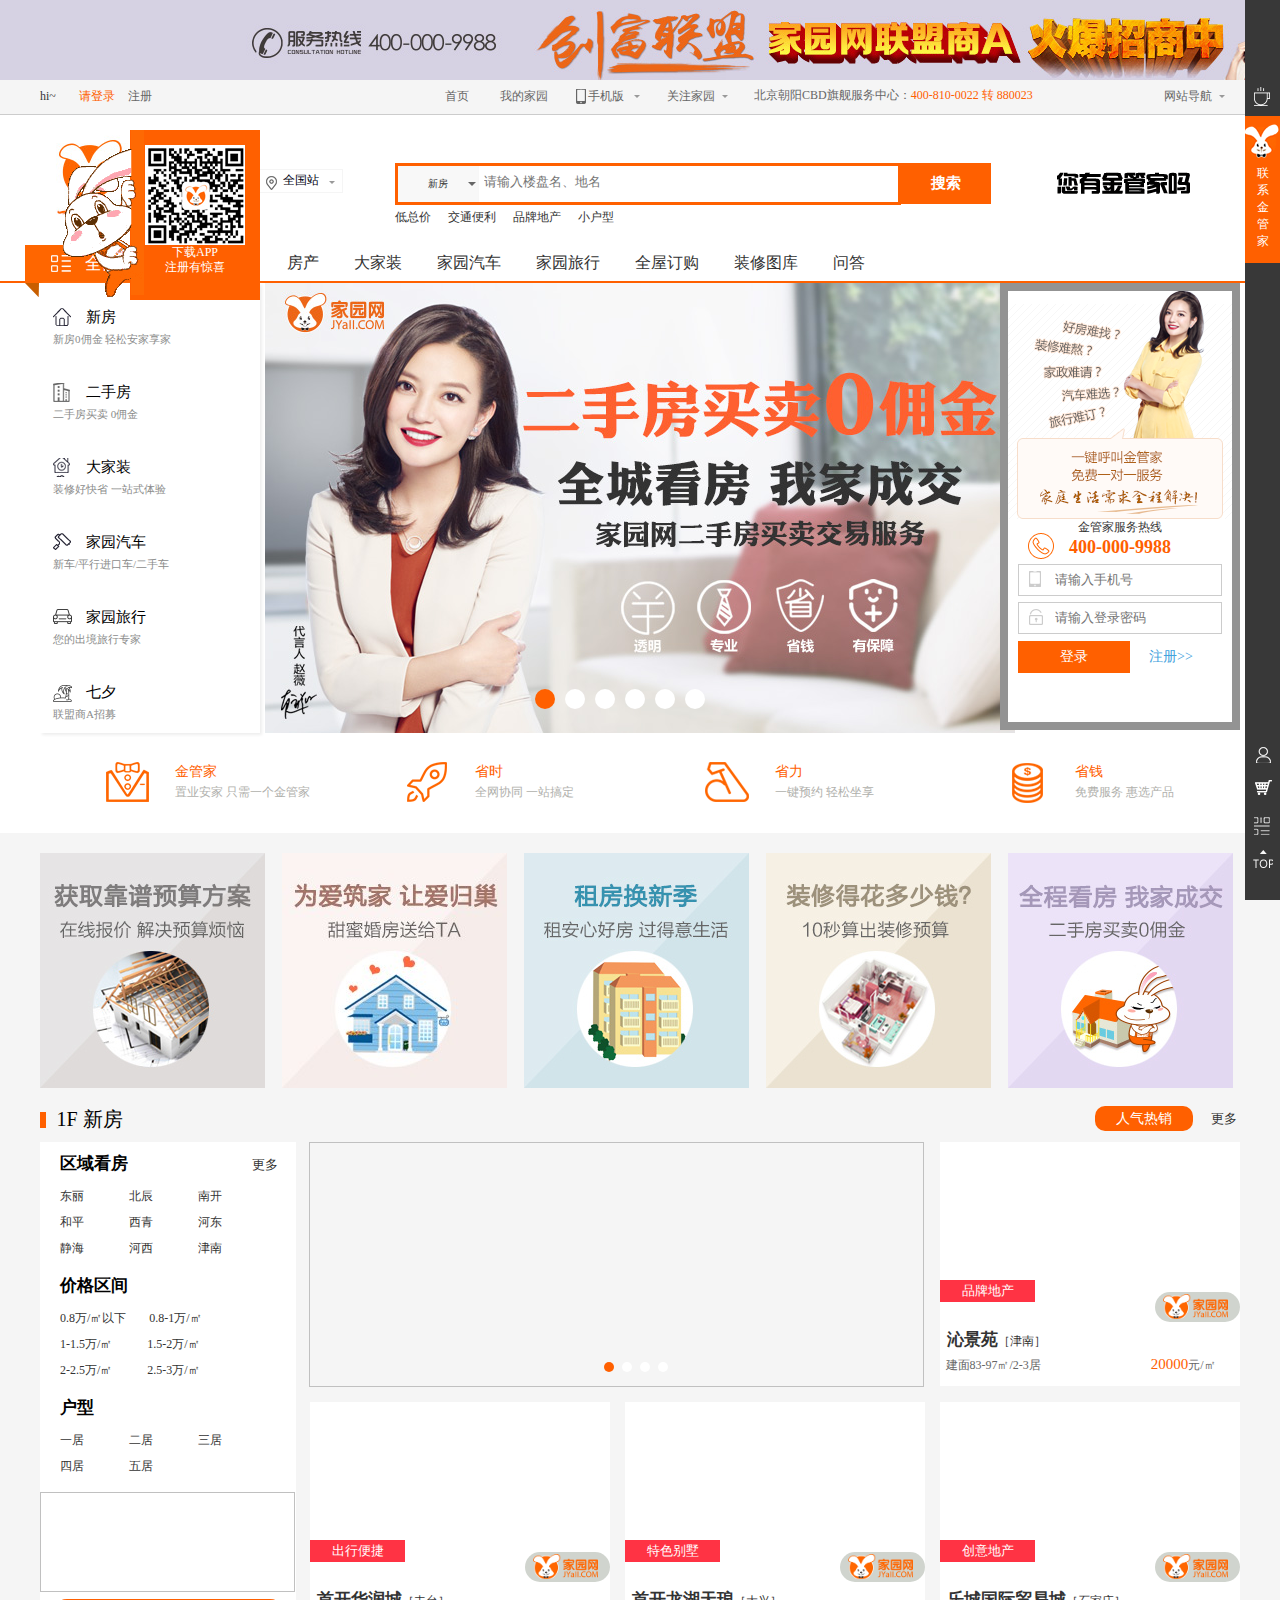
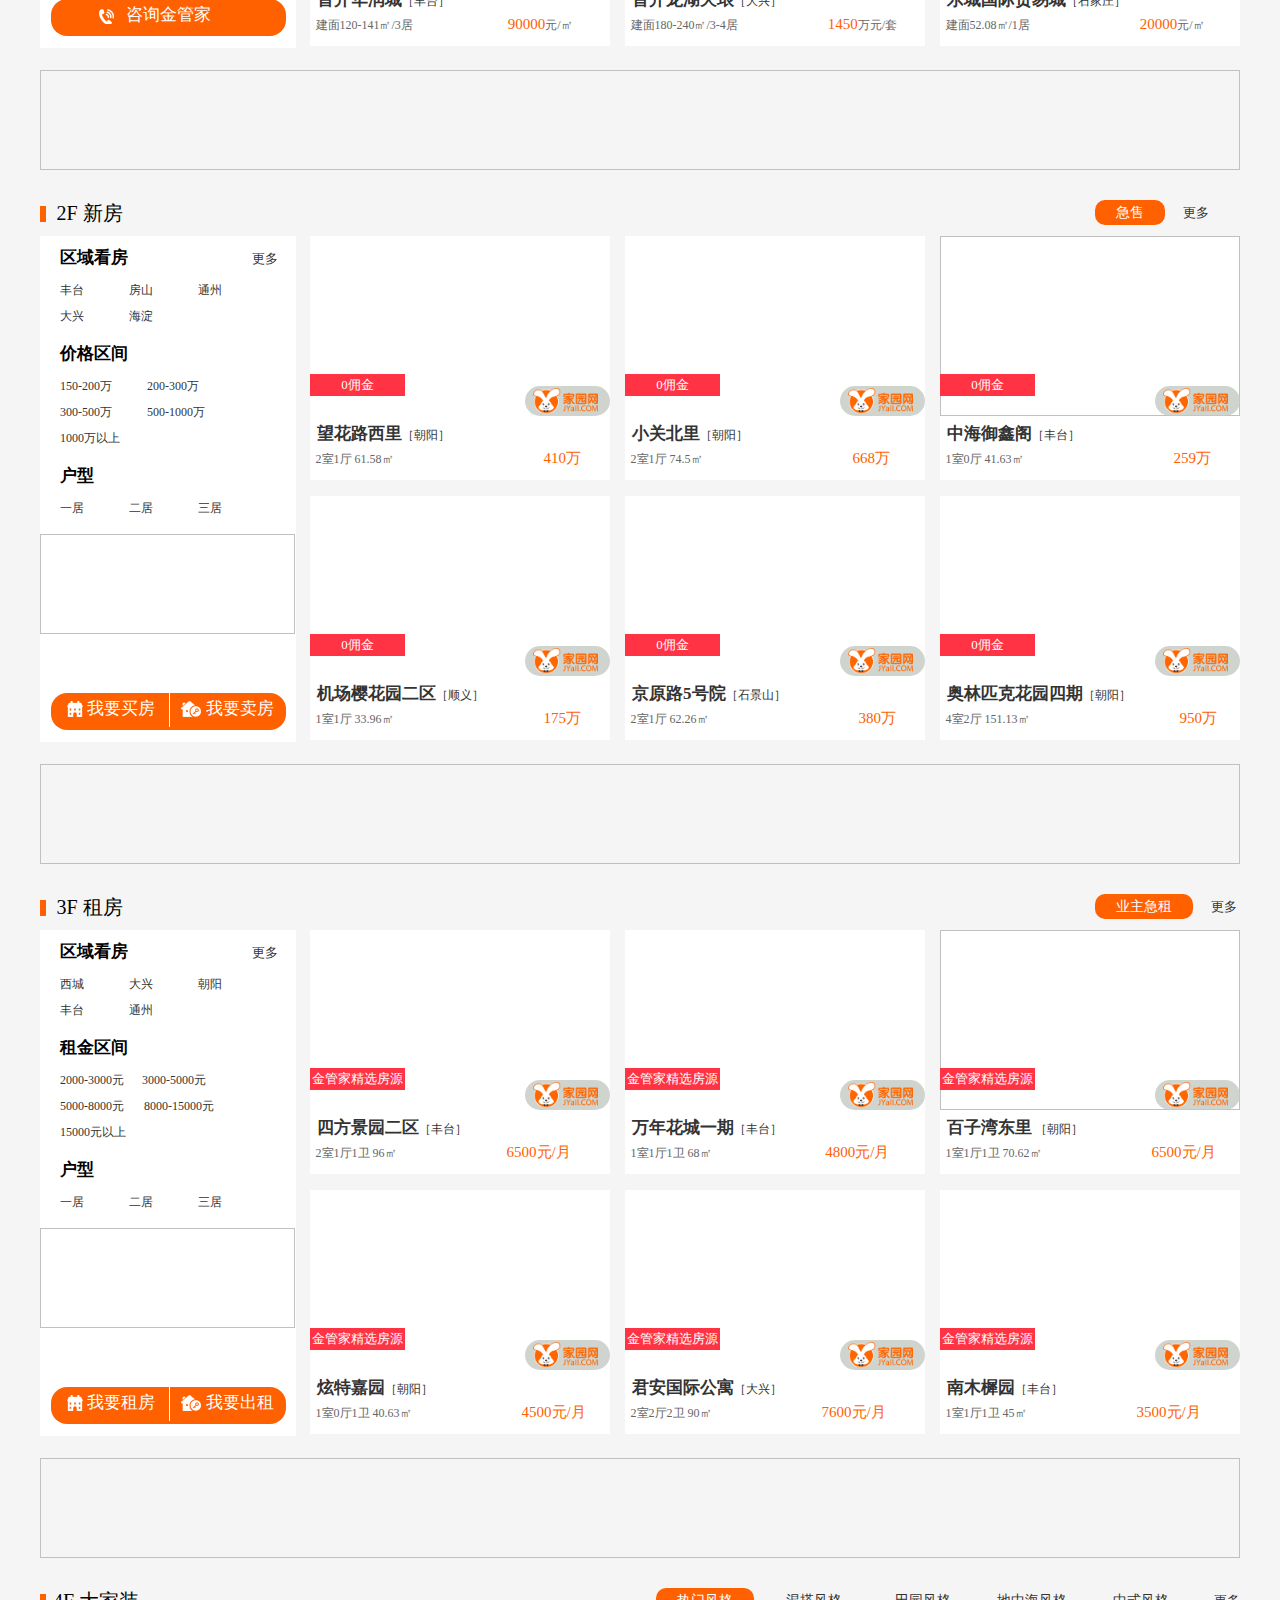
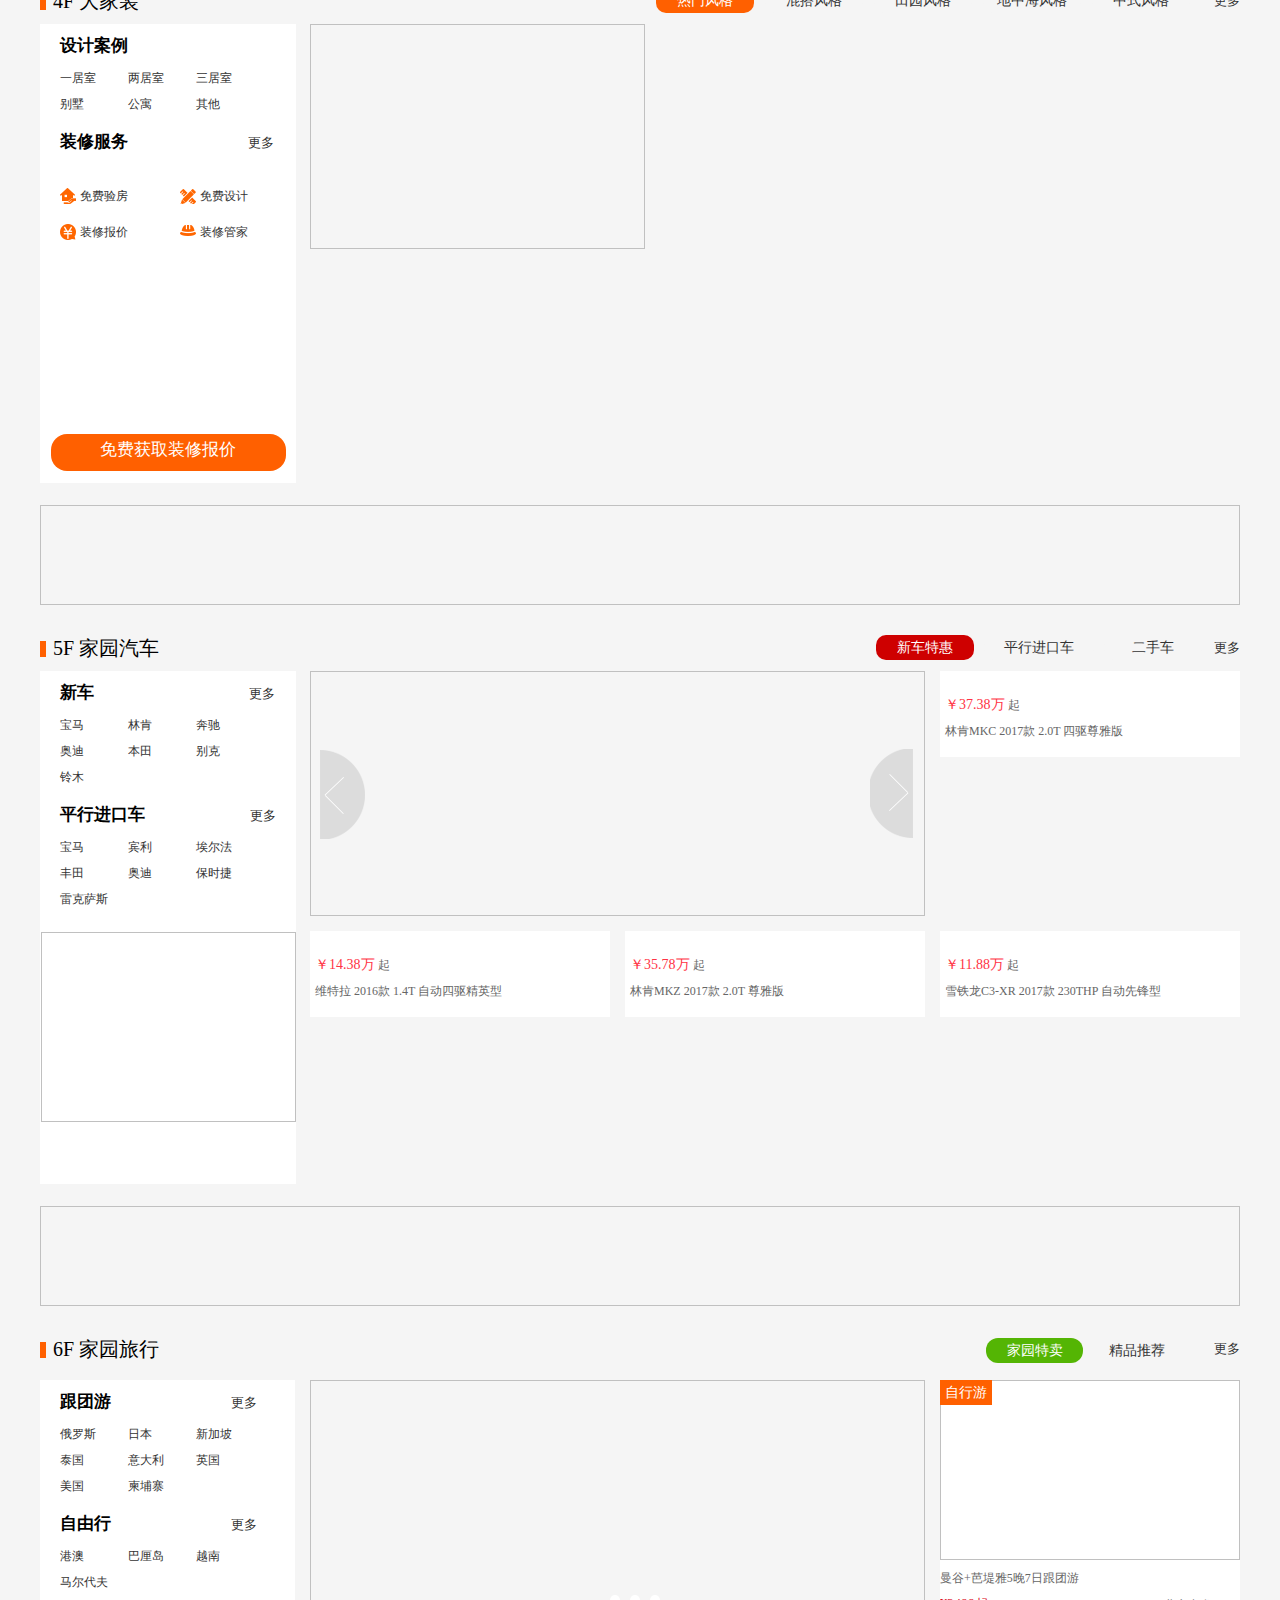
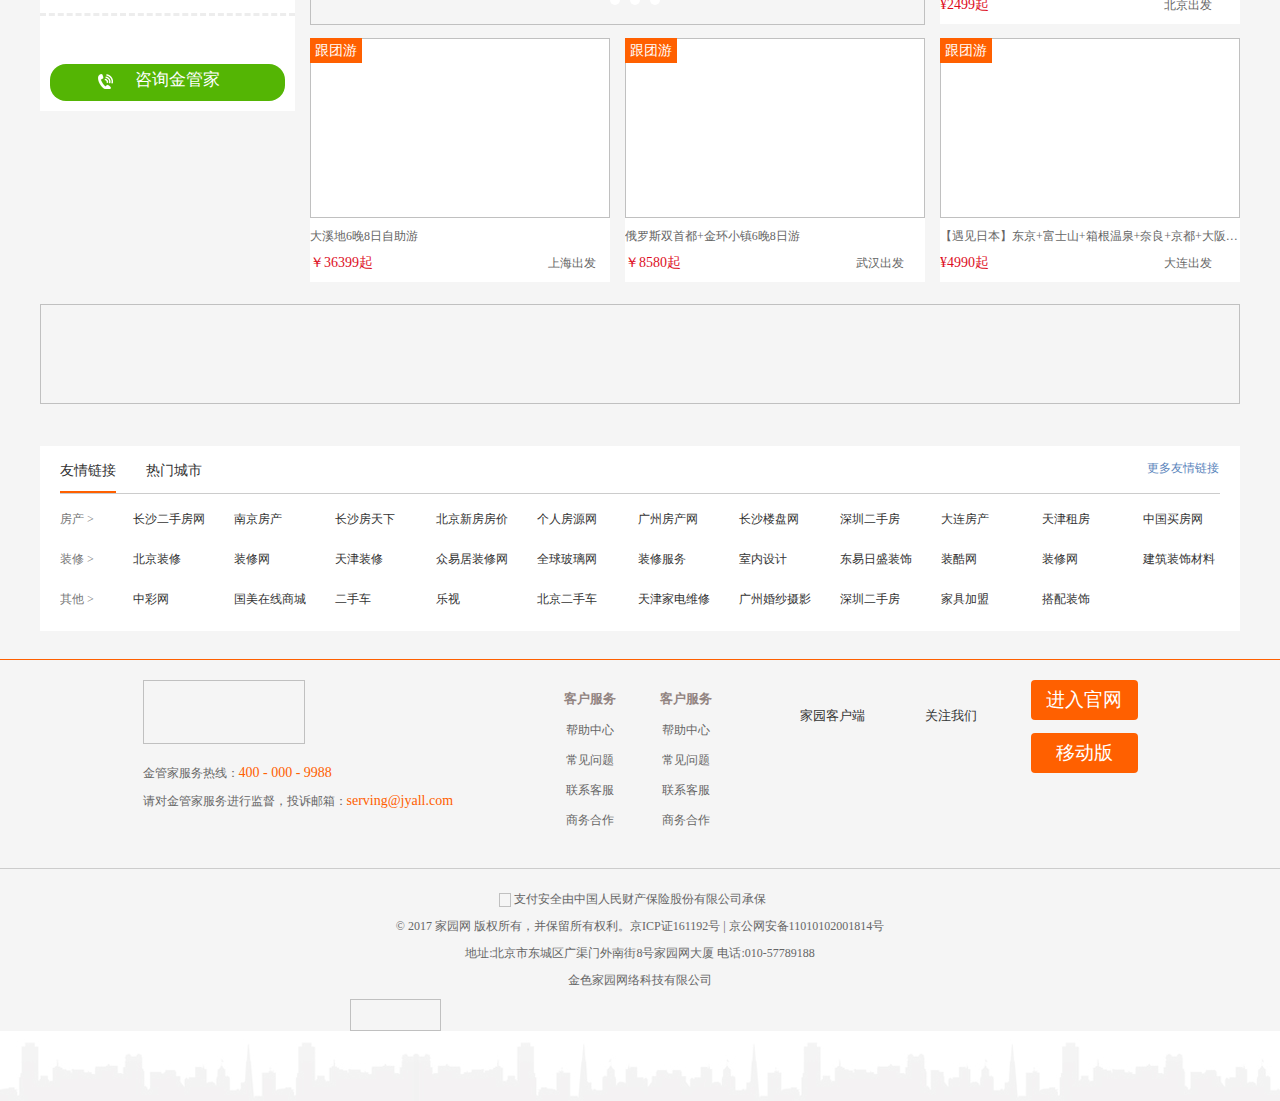
<file: index.html>
<!DOCTYPE html>
<html lang="en">
<head>
	<meta charset="UTF-8">
	<title>家园网</title>
	<link rel="stylesheet" href="css/base.css">
	<link rel="stylesheet" href="css/style.css">
	<script src="js/jq1.7.2/jquery.js"></script>
	<script src="js/home.js"></script>
	<script src="js/home1.js"></script>
</head>
<body>
<!-- 最顶部背景图 第一块 -->
<div class="index-1">
	<div class="lunbo1 ">
	     <ul id="ul1" class="clearfix">
	     	<li><a href=""><img _src="images/T1WR_gBmbT1RXrhCrK.jpg" ></a></li>
	     	<li><a href=""><img _src="images/fe3a858e58b188ece19a698f9fd7f1c8_T1kbEgB5bT1RXrhCrK.jpg" ></a></li>
	     	<li><a href=""><img _src="images/T1WR_gBmbT1RXrhCrK.jpg" ></a></li>
	     	<li><a href=""><img _src="images/fe3a858e58b188ece19a698f9fd7f1c8_T1kbEgB5bT1RXrhCrK.jpg" ></a></li>
	     </ul>
	</div>
	
</div>
<!-- 登录导航 -->
<div class="index-2 ">
   <div class="center clearfix">
   		<ul id="left_2" class="clearfix">
		 	<li>hi~</li>
		 	<li><a href="denglu.html" class="denglu" id="back">请登录</a></li>
		 	<li><a href="">注册</a></li>
		 </ul>
		 <ul id="right_2" class="clearfix">
		 	<li><a href="">首页</a></li>
		 	<li><a href="fangda.html">我的家园</a>
		 	<div id="jia_box" class="clearfix">
		 		<a href="" id="woTop">我的家园豆</a>
		 		<a href="" id="woTop">我的预约</a>
		 		<a href="" id="woBot">我的优惠券</a>
		 		<a href="" id="woBot">我委托的房源</a>
		 	</div></li>
		 	<li><a href=""><span id="fone"></span>手机版</a><span class="xiabiao xia"></span>
			 	<div id='jia_box' class="clearfix " >
			 		<img _src="images/app100x100.jpg">
			 		<div class ="shou-r">
			 			<p>下载APP</p>
			 			<p class="zhuce">注册有惊喜</p>
			 		</div>
			 	</div>
		 	</li>
		 	<li>
		 	<a href="">关注家园</a><span class="xiabiao"></span><div id='jia_box' class="clearfix " >
			 		<img _src="images/app100x100.jpg">
			 		<div class ="shou-r">
			 			<p>关注公众帐号</p>
			 			<p class="zhuce">了解更多信息</p>
			 		</div>
			 	</div>
			 	
		 	</li>
		 	<li id="dizhi">
		 		<div class="dizhi-2">
		 		<a href="">北京海淀交大嘉园金管家服务中心四组：400-810-0022 转 880009</a>
			 		<a href="">北京朝阳CBD旗舰服务中心：<span id="nub">400-810-0022 转 880023</span></a>
				 	<a href="">北京通州华远铭悦金管家服务中心二组：400-810-0022 转 880029</a>
				 	<a href="">天津南开迎水道金管家服务中心：400-810-0022 转 885049</a>
				 	<a href="">北京回龙观金管家服务中心：400-810-0022 转 880030</a>
				 	<a href="">天津河西古海道金管家服务中心二组：400-810-0022 转 885046</a><a href="">天津河西古海道金管家服务中心二组：400-810-0022 转 885046</a><a href="">天津河西古海道金管家服务中心二组：400-810-0022 转 885046</a><a href="">天津河西古海道金管家服务中心二组：400-810-0022 转 885046</a><a href="">天津河西古海道金管家服务中心二组：400-810-0022 转 885046</a><a href="">天津河西古海道金管家服务中心二组：400-810-0022 转 885046</a><a href="">天津河西古海道金管家服务中心二组：400-810-0022 转 885046</a><a href="">天津河西古海道金管家服务中心二组：400-810-0022 转 885046</a><a href="">天津河西古海道金管家服务中心二组：400-810-0022 转 885046</a><a href="">天津河西古海道金管家服务中心二组：400-810-0022 转 885046</a>
				 	<a href="">天津河西南楼金管家服务中心二组：400-810-0022 转 885032</a>
				 	<a href="">北京海淀交大嘉园金管家服务中心四组：400-810-0022 转 880009</a>
				 	<a href="">北京朝阳CBD旗舰服务中心：<span id="nub">400-810-0022 转 880023</span></a>
		 			
		 		</div>
			 	
		 	</li>
		 	<li><a href="">网站导航</a><span class="xiabiao"></span>
		 	<div id="web_nav" class="clearfix">
		 		<dl>
		 			<dt>家园频道</dt>
		 			<dd><a href="">新房</a><a href="">二手房</a><a href="">租房</a></dd>
		 			<dd class="clearfix"><a href="">大家装</a><a href="">家园汽车</a><a href="">家园旅行</a></dd>	
		 		</dl>
		 		<dl id="line"></dl>
		 		<dl>
		 			<dt>特色活动</dt>
		 			<dd ><a href="">新房0佣金</a><a href="">精选好房源</a></dd>
		 		</dl>
		 		<dl id="line"></dl>
		 		<dl id="family">
		 			<dt >客户服务</dt>
		 			<dd ><a href="">帮助中心</a><a href="">商户入驻</a></dd>
		 			<dd class="clearfix"><a href="">会员介绍</a><a href="">渠道联系</a></dd>
		 			<dd class="clearfix"><a href="">常见问题</a><a href="">联系客服</a></dd>
		 			<dd><a href="">联系我们</a><a href="">会员介绍</a></dd>	
		 		</dl>
		 	</div>
		 	</li>
		 </ul>
   	
   </div>	
</div>
<!-- //第3块 收索 logo -->
<div class="index-3">
  <div class="top-3 clearfix">
			<!-- logo 图 -->
		  	<h1><a href="">家园网</a></h1>
		<div class="bot-3 clearfix">
		  	<div id="xuan">
		  		<div class="xiabiao xiabiao1"></div>
		  		<div id="dingwei"></div>
		  		<a href="">全国站</a>
		  		<ul id="ul_2">
			  		<li>北京市</li>
			  		<li>广州市</li>
			  		<li>杭州市</li>
			  		<li>安阳市</li>
			  		<li>上海市</li>
			  		<li>深圳市</li>
			  		<li>郑州市</li>
			  		<li>石家庄</li>
			  		<li>宁波市</li>
			  		<li>西安市</li>
			  		<li>更多>></li>
			  	</ul>
			 </div>
			 	<!-- //输入框查询 -->
		<div id="shou" class="clearfix">
			  		<div id="xinfang">
				  		<span id='newfang'>新房</span>
				  		<ul id="xin">
				  			<li>新房</li>
				  			<li>二手房</li>
				  			<li>租房</li>
				  			<li>装修</li>
				  			<li>新车</li>
				  			<li>平行进口车</li>
				  			<li>二手车</li>
				  			<li>家园旅行</li>
				  		</ul>
			  			<div class="xiabiao xiabiao2"></div>
			  		</div>
			  		<input type="text" class="input"placeholder="请输入楼盘名、地名">
		  </div>
		   <div class="shouzi"><a href="">搜索</a></div>
			  	<div id="img_3">
			  		<a href=""><img _src="images/T1uydgByJT1R4n9VrK.gif"></a>
			  	</div>	
		<!-- //输入框下面的内容 -->
		  <div id="wenzi_3">
		  	<a href="">低总价</a>
		  	<a href="">交通便利</a>
		  	<a href="">品牌地产</a>
		  	<a href="">小户型</a>
		  </div>

	 </div>
		  	
  </div>
  <!-- //下面的横标题 -->
  <div class="bottom-3">
  	<div id="class1">全部商品分类</div>
  	<ul id="ul_bot3" class="clearfix">
  		<li><a href="">房产</a></li>
  		<li><a href="">大家装</a></li>
  		<li><a href="">家园汽车</a></li>
  		<li><a href="">家园旅行</a></li>
  		<li><a href="">全屋订购</a></li>
  		<li><a href="">装修图库</a></li>
  		<li><a href="">问答</a></li>
  	</ul>
  </div>
</div>

<!-- //第四块横幅轮播图 -->

<div class="index-4">
	<div class="center-4">
	<!-- //左边 -->
	<div class="left-4">
		<ul class="ul-4">
			<li>
				<a href="" class="a1">
				<div class="home-4"><span class="fangzi"></span>新房</div>
				<p>新房0佣金 轻松安家享家</p>
				</a>
			</li>
			<li>
				<a href="" class="a2">
				<div class="home-4"><span class="fangzi1 fangzi"></span>二手房</div>
				<p>二手房买卖 0佣金</p>
				</a>
			</li>
			<li>
				<a href="" class="a3">
				<div class="home-4"><span class="fangzi2 fangzi"></span>大家装</div>
				<p>装修好快省 一站式体验</p>
				</a>
			</li>
			<li>
				<a href="" class="a4">
				<div class="home-4"><span class="fangzi3 fangzi"></span>家园汽车</div>
				<p>新车/平行进口车/二手车</p>
				</a>
			</li>
			<li>
				<a href="" class="a5">
				<div class="home-4"><span class="fangzi4 fangzi"></span>家园旅行</div>
				<p>您的出境旅行专家</p>
				</a>
			</li>
			<li>
				<a href="" class="a6">
				<div class="home-4"><span class="fangzi5 fangzi"></span>七夕</div>
				<p>联盟商A招募</p>
				</a>
			</li>
		</ul>
			<div id="boxL_4">
				<div class="L-1">
					<div class="bL-top">
						<dl class="clearfix dl-4" >
							<dt>区域看房></dt>
							<dd>
								<a href="">东丽</a>
								<a href="">北辰</a>
								<a href="">南开</a>
								<a href="">和平</a>
								<a href="">西青</a>
								<a href="">河东</a>
								<a href="">河西</a>
								<a href="">津南</a>
								<a href="">静海</a>
							</dd>
						</dl>
						<dl class="clearfix dl-4">
							<dt>价格区间></dt>
							<dd>
								<a href="">0.8万/㎡以下</a>
								<a href="">0.8-1万/㎡</a>
								<a href="">1-1.5万/㎡</a>
								<a href="">>1.5-2万/㎡</a>
								<a href="">2-2.5万/㎡</a>
								<a href="">2.5-3万/㎡</a>
							</dd>
						</dl>
						<dl class="clearfix dl-4">
							<dt>户&emsp;&emsp;型></dt>
							<dd>
							<a href="">一居</a>
							<a href="">二居</a>
							<a href="">三居</a>
							<a href="">四居</a>
							<a href="">五居</a>
							<a href="">五居以上</a>
							</dd>
						</dl>
					</div>
					<div class="bL-bot clearfix">
						<a href="" class="tesu1"><img _src="images/T1cbC_BgDT1RXrhCrK.jpg" alt=""></a>
						<a href="" class="tesu"><img _src="images/T1LbC_BTVT1RXrhCrK.jpg" alt=""></a>
						<a href=""><img _src="images/T1QtZgB5hT1RXrhCrK.jpg" alt=""></a>
					</div>

					
				</div>
				<div class="L-1">
					<div class="bL-top">
						<dl class="clearfix dl-4" >
							<dt>区域看房></dt>
							<dd>
								<a href="">南开</a>
								<a href="">河东</a>
								<a href="">河西</a>
								<a href="">西青</a>
								<a href="">红桥</a>
								<a href="">河东</a>
								<a href="">和平</a>
							</dd>
						</dl>
						<dl class="clearfix dl-4">
							<dt>价格区间></dt>
							<dd>
								<a href="">100-150万</a>
								<a href="">150-200万</a>
								<a href="">200-300万</a>
								<a href="">>300-500万</a>
								<a href="">500-1000万</a>
								<a href="">2.5-3万/㎡</a>
							</dd>
						</dl>
						<dl class="clearfix dl-4">
							<dt>户&emsp;&emsp;型></dt>
							<dd>
							<a href="">一居</a>
							<a href="">二居</a>
							<a href="">三居</a>
							<a href="">四居</a>
							</dd>
						</dl>
					</div>
					<div class="bL-bot clearfix">
						<a href="" class="tesu1"><img _src="images/T1hYW_B5ZT1RXrhCrK.jpg" alt=""></a>
						<a href="" class="tesu"><img _src="images/T1WWb_B5VT1RXrhCrK.jpg" alt=""></a>
						<a href=""><img _src="images/T1RWA_BmAT1RXrhCrK.jpg" alt=""></a>
					</div>

					
				</div>
				<div class="L-1">
					<div class="bL-top">
						<dl class="clearfix dl-4" >
							<dt>区域看房></dt>
							<dd>
								<a href="">南开</a>
								<a href="">河西</a>
								<a href="">河东</a>
								<a href="">和平</a>
								<a href="">武清</a>
			
							</dd>
						</dl>
						<dl class="clearfix dl-4">
							<dt>价格区间></dt>
							<dd>
								<a href="">1000-1500元</a>
								<a href="">2000-3000元</a>
								<a href="">1500-2000元</a>
								<a href="">3000-5000元</a>
								<a href="">5000-8000元</a>
							</dd>
						</dl>
						<dl class="clearfix dl-4">
							<dt>户&emsp;&emsp;型></dt>
							<dd>
							<a href="">一居</a>
							<a href="">二居</a>
							<a href="">三居</a>
							</dd>
						</dl>
					</div>
					<div class="bL-bot clearfix">
						<a href="" class="tesu1"><img _src="images/T1hbV_B7JT1RXrhCrK.jpg" alt=""></a>
						<a href="" class="tesu"><img _src="images/T1QWW_BmCT1RXrhCrK.jpg" alt=""></a>
						<a href=""><img _src="images/T1pbb_B7JT1RXrhCrK.jpg" alt=""></a>
					</div>

				</div>
				<div class="L-1">
					<div class="bL-top">
						<dl class="clearfix dl-4" >
							<dt>区域看房></dt>
							<dd>
								<a href="">宝马</a>
								<a href="">林肯</a> 
								<a href="">雪铁龙</a>
								<a href="">标致本田</a>
							</dd>
						</dl>
						<dl class="clearfix dl-4">
							<dt>价格区间></dt>
							<dd>
								<a href="">0.8万/㎡以下</a>
								<a href="">0.8-1万/㎡</a>
								<a href="">1-1.5万/㎡</a>
								<a href="">>1.5-2万/㎡</a>
								<a href="">2-2.5万/㎡</a>
								<a href="">2.5-3万/㎡</a>
							</dd>
						</dl>
						<dl class="clearfix dl-4">
							<dt>户&emsp;&emsp;型></dt>
							<dd>
							<a href="">一居</a>
							<a href="">二居</a>
							<a href="">三居</a>
							<a href="">四居</a>
							<a href="">五居</a>
							<a href="">五居以上</a>
							</dd>
						</dl>
					</div>
					<div class="bL-bot clearfix">
						<a href="" class="tesu1"><img _src="images/T1hbV_B7JT1RXrhCrK.jpg" alt=""></a>
						<a href="" class="tesu"><img _src="images/T1QWW_BmCT1RXrhCrK.jpg" alt=""></a>
						<a href=""><img _src="images/T1pbb_B7JT1RXrhCrK.jpg" alt=""></a>
					</div>

				</div>
				<div class="L-1">
					<div class="bL-top">
						<dl class="clearfix dl-4" >
							<dt>区域看房></dt>
							<dd>
								<a href="">东丽</a>
								<a href="">北辰</a>
								<a href="">南开</a>
								<a href="">和平</a>
								<a href="">西青</a>
								<a href="">河东</a>
								<a href="">河西</a>
								<a href="">津南</a>
								<a href="">静海</a>
							</dd>
						</dl>
						<dl class="clearfix dl-4">
							<dt>价格区间></dt>
							<dd>
								<a href="">0.8万/㎡以下</a>
								<a href="">0.8-1万/㎡</a>
								<a href="">1-1.5万/㎡</a>
								<a href="">>1.5-2万/㎡</a>
								<a href="">2-2.5万/㎡</a>
								<a href="">2.5-3万/㎡</a>
							</dd>
						</dl>
						<dl class="clearfix dl-4">
							<dt>户&emsp;&emsp;型></dt>
							<dd>
							<a href="">一居</a>
							<a href="">二居</a>
							<a href="">三居</a>
							<a href="">四居</a>
							<a href="">五居</a>
							<a href="">五居以上</a>
							</dd>
						</dl>
					</div>
					<div class="bL-bot clearfix">
						<a href="" class="tesu1"><img _src="images/T1Wbx_BvDv1RXrhCrK.jpg" alt=""></a>
						<a href="" class="tesu"><img _src="images/T1RYA_BmCT1RXrhCrK.jpg" alt=""></a>
						<a href=""><img _src="images/T1pbb_B7JT1RXrhCrK.jpg" alt=""></a>
					</div>

				</div>
				<div class="L-1">
					<div class="bL-top">
						<dl class="clearfix dl-4" >
							<dt>区域看房></dt>
							<dd>
								<a href="">东丽</a>
								<a href="">北辰</a>
								<a href="">南开</a>
								<a href="">和平</a>
								<a href="">西青</a>
								<a href="">河东</a>
								<a href="">河西</a>
								<a href="">津南</a>
								<a href="">静海</a>
							</dd>
						</dl>
						<dl class="clearfix dl-4">
							<dt>价格区间></dt>
							<dd>
								<a href="">0.8万/㎡以下</a>
								<a href="">0.8-1万/㎡</a>
								<a href="">1-1.5万/㎡</a>
								<a href="">>1.5-2万/㎡</a>
								<a href="">2-2.5万/㎡</a>
								<a href="">2.5-3万/㎡</a>
							</dd>
						</dl>
						<dl class="clearfix dl-4">
							<dt>户&emsp;&emsp;型></dt>
							<dd>
							<a href="">一居</a>
							<a href="">二居</a>
							<a href="">三居</a>
							<a href="">四居</a>
							<a href="">五居</a>
							<a href="">五居以上</a>
							</dd>
						</dl>
					</div>
					<div class="bL-bot clearfix">
						<a href="" class="tesu1"><img _src="images/T1cx__B5AT1RXrhCrK.jpg" alt=""></a>
						<a href="" class="tesu"><img _src="images/T1Ix__BKCT1RXrhCrK.jpg" alt=""></a>
						<a href=""><img _src="images/T19x__BvxT1RXrhCrK.jpg" alt=""></a>
					</div>

				</div>
					
			</div>
		
	</div>
	<!-- //右边定位i -->
	<div class="right-41">
		<img _src="images/jgj.png" height="228" width="224" alt="">
		<p>金管家服务热线</p>
		<h2><span></span>400-000-9988</h2>
		<form action="1.php" method="get">
			<div class="shuru-4">
				<i></i>
				<input type="text"placeholder="请输入手机号">
			</div>
			<div class="shuru-4">
				<i class="i-4"></i>
				<input type="text"placeholder="请输入登录密码">
			</div>
			
			
		</form>
		<div class="zhudeng clearfix">
			<a href="" class="d1">登录</a>
			<a href=""class="d2">注册>></a>
		</div>


	</div>
	<!-- //中间图片轮播 -->
	<div class="mid-4">
		<ul class="ul-43 clearfix">
			<li class="active"></li>
			<li></li>
			<li></li>
			<li></li>
			<li></li>
			<li></li>
		</ul>
		<ul class="ul-44 clearfix">
			<li><a href=""><img _src="images/tu6.jpg" height="450" width="750" alt=""></a></li>
			<li><a href=""><img _src="images/tu1.jpg" height="450" width="750" alt=""></a></li>
			<li><a href=""><img _src="images/tu2.jpg" height="450" width="750" alt=""></a></li>
			<li><a href=""><img _src="images/tu3.jpg" height="450" width="750" alt=""></a></li>
			<li><a href=""><img _src="images/tu4.jpg" height="450" width="750" alt=""></a></li>
			<li><a href=""><img _src="images/tu5.jpg" height="450" width="750" alt=""></a></li>
			<li><a href=""><img _src="images/tu6.jpg" height="450" width="750" alt=""></a></li>
			<li><a href=""><img _src="images/tu1.jpg" height="450" width="750" alt=""></a></li>
		</ul>
		<div id="pre_next4">
			<a id="pre"></a>
			<a id="next"></a>
		</div>			
	</div>

</div>

<!-- //第5块 -->
<!-- 吸顶条` -->
<div class="index-5 clearfix"id="xiDing" >
	<div class="center-5">
		<div class="jinguan clearfix first-j">
			<img _src="images/features_1.png">
			<div class="box-5-r">
				<h5>金管家</h5>
				<p>置业安家 只需一个金管家</p>
			</div>
		</div>
		<div class="jinguan clearfix">
			<img _src="images/features_2.png">
			<div class="box-5-r">
				<h5>省时</h5>
				<p>全网协同 一站搞定</p>
			</div>
		</div>
		<div class="jinguan clearfix">
			<img _src="images/features_3.png">
			<div class="box-5-r">
				<h5>省力</h5>
				<p>一键预约 轻松坐享</p>
			</div>
		</div>
		<div class="jinguan clearfix last-j">
			<img _src="images/features_4.png">
			<div class="box-5-r">
				<h5>省钱</h5>
				<p>免费服务 惠选产品</p>
			</div>
		</div>
		<div id="gifding"><img _src="images/T1uydgByJT1R4n9VrK.gif"></div>
		
	</div>

	
</div>
<div id="xidingtiao"></div>
<!-- //第6kuai -->
<div class="index-6">
	<div class="img-6">
		<img _src="images/T1rYCjBTJT1RXrhCrK.jpg">
		<img _src="images/T13YVjBC_T1RXrhCrK.jpg">
		<img _src="images/T1DxLjB4VT1RXrhCrK.jpg">
		<img _src="images/T11WCjBvJT1RXrhCrK.jpg">
		<img _src="images/T1aYCjBvVT1RXrhCrK.jpg" class="Img-6">
	</div>
</div>
<!-- //第七kauai -->
<div class="index-7">
	<!-- //左边定位 -->
<div class="louyu">
	<a href=""  class="l-a1">新房</a>
	<a href="" class="l-a2">2F</a>
	<a href="" class="l-a3">3F</a>
	<a href="" class="l-a4">4F</a>
	<a href="" class="l-a5">5F</a>
	<a href="" class="l-a6">6F</a>
</div>

	<div class="top-7 clearfix">
	   <span class="line-7"></span>
		<h3> 1F 新房</h3>
		<div class="renqi clearfix">
			<a href="" class="a-r">人气热销</a>
			<a href="" class="a-r1">更多</a>
		</div>
	</div>
	<div class="bottom-7">
		<div class="left-b7">
		<dl class="dl-7">
			<dt>区域看房 <a href="">更多</a></dt>
			<dd class="clearfix">
				<a href="">东丽</a>
				<a href="" id="beicen">北辰</a>
				<a href="">南开</a>
				<a href="">和平</a>
				<a href="" id="beicen">西青</a>
				<a href="">河东</a>
				<a href="">静海</a>
				<a href="" id="beicen">河西</a>
				<a href="">津南</a>
			</dd>
		</dl>
		<dl class="dl-7">
			<dt>价格区间</dt>
			<dd class="clearfix dd1">
				<a href="">0.8万/㎡以下</a>
				<a href="" id="wanmi">0.8-1万/㎡</a>
				<a href="">1-1.5万/㎡</a>
				<a href="">1.5-2万/㎡</a>
				<a href="">2-2.5万/㎡</a>
				<a href="">2.5-3万/㎡</a>
			</dd>
		</dl>
		<dl class="dl-7  dl-71">
			<dt>户型</dt>
			<dd class="clearfix dd2">
				<a href="">一居</a>
				<a href="" id="beicen">二居</a>
				<a href="">三居</a>
				<a href="">四居</a>
				<a href="" id="beicen">五居</a>
			</dd>
		</dl>
		<div class="mimg-7">
			<a href=""><img _src="images/T10yZgBydv1R4cSCrK.png" alt=""></a>
		</div>
		<div class="L-bot7"><span id="zixun"></span>咨询金管家</div>
			
		</div>
		<!-- //右边 -->
		<div class="right-7">
			<!-- //轮播	 -->
			<div class="top-r7 clearfix">
					<ul id="ul7_1">
						<li></li>
						<li></li>
						<li></li>
						<li></li>
					</ul>
					<ul id="ul7_2">
						<li><a href=""><img _src="images/T1ttDgBTDT1RXrhCrK.jpg"></a></li>
						<li><a href=""><img _src="images/T1uaWgBQDT1RXrhCrK.jpg"></a></li>
						<li><a href=""><img _src="images/T1WbVjByxT1RXrhCrK.jpg"></a></li>
						<li><a href=""><img _src="images/T1Gy_gB7ZT1RXrhCrK.jpg"></a></li>
						<div id="pre_next">
							<a id="pre"></a>
							<a id="next"></a>
						</div>	
					</ul>
					<div id="tutu_7">
						<a href="" class="tu-7">
						<img _src="images/T18tdgBbDT1RXrhCrK.jpg" alt="">
						<i>品牌地产</i>
						<strong class="foot-7"> <i class="i1-7"></i></strong>
						</a>
						<p class="pin1"><a href="" class="qin">沁景苑</a>［津南］</p>
						<p class="pin2">建面83-97㎡/2-3居<span>20000</span>元/㎡</p>
					</div>
			</div>
			<div class="bottom-r7 clearfix">
					<div id="tutu_7">
						<a href="" class="tu-7">
						<img _src="images/T1jYKjB7ZT1RXrhCrK.jpg" alt="">
						<i>创意地产</i>
						<strong class="foot-7"> <i class="i1-7"></i></strong>
						<!-- //遮罩 -->
						<div class="zhezhao"></div>
						</a>
						<p class="pin1"><a href="" class="qin">乐城国际贸易城</a>［石家庄］</p>
						<p class="pin2">建面52.08㎡/1居<span>20000</span>元/㎡</p>
					</div>
					<div id="tutu_7" class="ttu-7">
						<a href="" class="tu-7">
						<img _src="images/T1Sx_jBCCT1RXrhCrK.jpg" alt="">
						<i>特色别墅</i>
						<strong class="foot-7"> <i class="i1-7"></i></strong>
						</a>
						<p class="pin1"><a href="" class="qin">首开龙湖天琅</a>［大兴］</p>
						<p class="pin2">建面180-240㎡/3-4居<span id="daxing">1450</span>万元/套</p>
					</div>
					<div id="tutu_7">
						<a href="" class="tu-7">
						<img _src="images/T1Sb_jBCYT1RXrhCrK.jpg" alt="">
						<i>出行便捷</i>
						<strong class="foot-7"> <i class="i1-7"></i></strong>
						</a>
						<p class="pin1"><a href="" class="qin">首开华润城</a>［丰台］</p>
						<p class="pin2">建面120-141㎡/3居<span class="jianmian">90000</span>元/㎡</p>
					</div>
				
			</div>
		</div>
		
	</div>                                                                                                        
</div>
<!-- //第8块 条幅-->
<div class="index-8">
	<a href=""><img _src="images/T1eyWgB_ET1RXrhCrK.jpg" alt=""></a>
</div>

<!-- //第9块二手房 -->
<div class="index-7 index-9">
	<div class="top-7 clearfix">
	   <span class="line-7"></span>
		<h3> 2F 新房</h3>
		<div class="renqi clearfix">
			<a href="" class="a-r a-rr1">急售</a>
			<a href="" class="a-r1">更多</a>
		</div>
	</div>
	<div class="bottom-7">
		<div class="left-b7">
		<dl class="dl-7">
			<dt>区域看房 <a href="">更多</a></dt>
			<dd class="clearfix">
				<a href="">丰台</a>
				<a href="" id="beicen">房山</a>
				<a href="">通州</a>
				<a href="">大兴</a>
				<a href="" id="beicen">海淀</a>
			</dd>
		</dl>
		<dl class="dl-7">
			<dt>价格区间</dt>
			<dd class="clearfix dd1">
				<a href="">150-200万</a>
				<a href="">200-300万</a>
				<a href="">300-500万</a>
				<a href="">500-1000万</a>
				<a href="">1000万以上</a>
			</dd>
		</dl>
		<dl class="dl-7  dl-71">
			<dt>户型</dt>
			<dd class="clearfix dd2">
				<a href="">一居</a>
				<a href="" id="beicen">二居</a>
				<a href="">三居</a>
			</dd>
		</dl>
		<div class="mimg-7 mimg-7-1">
			<a href=""><img _src="images/T1ht_gB7hT1RXrhCrK.jpg" alt=""></a>
		</div>
		<div class="L-bot7 clearfix ">
			<span style="float:left; margin-left:36px; position:relative"> <strong class="maifang"></strong>我要买房</span>
			<i class="line-i" style="float:left;"></i>
			<span style="float:left; position:relative "> <strong class="maifang maifang1"></strong>我要卖房</span>
			
		</div>
			
		</div>
		<!-- //右边 -->
		<div class="right-7">
			<!-- //轮播	 -->
			<div class="top-r7 clearfix">
					<div id="tutu_7">
						<a href="" class="tu-7">
						<img _src="images/T1zW_jB7VT1RXrhCrK.jpg" alt="" width="300px"  height="180px">
						<i>0佣金</i>
						<strong class="foot-7"><i class="i1-7"></i></strong>

						</a>
						<p class="pin1"><a href="" class="qin">中海御鑫阁</a>［丰台］</p>
						<p class="pin2">1室0厅 41.63㎡<span class="wanshi">259万</span></p>
					</div>
					<div id="tutu_7" class="ttu-7">
						<a href="" class="tu-7">
						<img _src="images/T17WVjB_hT1RXrhCrK.jpg" alt="">
						<i>0佣金</i>
						<strong class="foot-7"> <i class="i1-7"></i></strong>
						</a>
						<p class="pin1"><a href="" class="qin">小关北里</a>［朝阳］</p>
						<p class="pin2">2室1厅 74.5㎡<span class="wanshi">668万</span></p>
					</div>
					<div id="tutu_7">
						<a href="" class="tu-7">
						<img _src="images/T1rWAjBTdT1RXrhCrK.jpg" alt="">
						<i>0佣金</i>
						<strong class="foot-7"> <i class="i1-7"></i></strong>
						</a>
						<p class="pin1"><a href="" class="qin">望花路西里</a>［朝阳］</p>
						<p class="pin2">2室1厅 61.58㎡<span class="wanshi">410万</span></p>
					</div>
			</div>
			<div class="bottom-r7 clearfix">
					<div id="tutu_7">
						<a href="" class="tu-7">
						<img _src="images/T1yWVjBgbT1RXrhCrK.jpg" alt="">
						<i>0佣金</i>
						<strong class="foot-7"> <i class="i1-7"></i></strong>
						</a>
						<p class="pin1"><a href="" class="qin"> 奥林匹克花园四期</a>［朝阳］</p>
						<p class="pin2">4室2厅 151.13㎡<span class="wanshi">950万</span></p>
					</div>
					<div id="tutu_7" class="ttu-7">
						<a href="" class="tu-7">
						<img _src="images/T1yYVjBgbT1RXrhCrK.jpg" alt="">
						<i>0佣金</i>
						<strong class="foot-7"> <i class="i1-7"></i></strong>
						</a>
						<p class="pin1"><a href="" class="qin">京原路5号院</a>［石景山］</p>
						<p class="pin2">2室1厅 62.26㎡<span class="wanshi">380万</span></p>
					</div>
					<div id="tutu_7">
						<a href="" class="tu-7">
						<img _src="images/T1NWAjBv_T1RXrhCrK.jpg" alt="">
						<i>0佣金</i>
						<strong class="foot-7"> <i class="i1-7"></i></strong>
						</a>
						<p class="pin1"><a href="" class="qin">机场樱花园二区</a>［顺义］</p>
						<p class="pin2">1室1厅 33.96㎡<span class="wanshi">175万</span></p>
					</div>
				
			</div>
		</div>
		
	</div>                                                                                                        
</div>

<!-- //第十快 -->
<div class="index-8">
	<a href=""><img _src="images/T1WR_gBmbT1RXrhCrK.jpg" alt=""></a>
</div>

<!-- //第十一快 租房 -->
<div class="index-7 index-11">
	<div class="top-7 clearfix">
	   <span class="line-7"></span>
		<h3> 3F 租房</h3>
		<div class="renqi clearfix">
			<a href="" class="a-r">业主急租</a>
			<a href="" class="a-r1">更多</a>
		</div>
	</div>
	<div class="bottom-7">
		<div class="left-b7">
		<dl class="dl-7">
			<dt>区域看房 <a href="">更多</a></dt>
			<dd class="clearfix">
				<a href="">西城</a>
				<a href="" id="beicen">大兴</a>
				<a href="">朝阳</a>
				<a href="">丰台</a>
				<a href="" id="beicen">通州</a>
			</dd>
		</dl>
		<dl class="dl-7">
			<dt>租金区间</dt>
			<dd class="clearfix dd1">
				<a href="" style="margin-right:18px;">2000-3000元</a>
				<a href="" style="margin-right:0;">3000-5000元</a>
				<a href="" style="margin-right:20px;">5000-8000元</a>
				<a href="" style="margin-right:20px;">8000-15000元</a>
				<a href="">15000元以上</a>
			</dd>
		</dl>
		<dl class="dl-7  dl-71">
			<dt>户型</dt>
			<dd class="clearfix dd2">
				<a href="">一居</a>
				<a href="" id="beicen">二居</a>
				<a href="">三居</a>
			</dd>
		</dl>
		<div class="mimg-7 mimg-7-1">
			<a href=""><img _src="images/T1LWZ_BvhT1RXrhCrK.jpg" alt=""></a>
		</div>
		<div class="L-bot7 clearfix ">
			<span style="float:left; margin-left:36px; position:relative"> <strong class="maifang"></strong>我要租房</span>
			<i class="line-i" style="float:left;"></i>
			<span style="float:left; position:relative "> <strong class="maifang maifang1"></strong>我要出租</span>
			
		</div>
			
		</div>
		<!-- //右边 -->
		<div class="right-7 right-11">
			<!-- //轮播	 -->
			<div class="top-r7 clearfix">
					<div id="tutu_7">
						<a href="" class="tu-7">
						<img _src="images/T1DY_jBTWT1RXrhCrK.jpg" alt="" width="300px"  height="180px">
						<i class="jinguan">金管家精选房源</i>
						<strong class="foot-7"><i class="i1-7"></i></strong>
						<div class="zhezhao"></div>

						</a>
						<p class="pin1"><a href="" class="qin">百子湾东里</a> ［朝阳］</p>
						<p class="pin2">1室1厅1卫 70.62㎡<span >6500元/月</span></p>
					</div>
					<div id="tutu_7" class="ttu-7">
						<a href="" class="tu-7">
						<img _src="images/t5.jpg" alt="">
						<i class="jinguan">金管家精选房源</i>
						<strong class="foot-7"> <i class="i1-7"></i></strong>
						<div class="zhezhao"></div>
						</a>
						<p class="pin1"><a href="" class="qin">万年花城一期</a>［丰台］</p>
						<p class="pin2">1室1厅1卫 68㎡<span > 4800元/月</span></p>
					</div>
					<div id="tutu_7">
						<a href="" class="tu-7">
						<img _src="images/T1zW_jB7VT1RXrhCrK.jpg" alt="">
						<i class="jinguan">金管家精选房源</i>
						<strong class="foot-7"> <i class="i1-7"></i></strong>
						<div class="zhezhao"></div>
						</a>
						<p class="pin1"><a href="" class="qin">四方景园二区</a>［丰台］</p>
						<p class="pin2">2室1厅1卫 96㎡<span>6500元/月</span></p>
					</div>
			</div>
			<div class="bottom-r7 clearfix">
					<div id="tutu_7">
						<a href="" class="tu-7">
						<img _src="images/t3.jpg" alt="">
						<i class="jinguan">金管家精选房源</i>
						<strong class="foot-7"> <i class="i1-7"></i></strong>
						<div class="zhezhao"></div>
						</a>
						<p class="pin1"><a href="" class="qin">南木樨园</a>［丰台］</p>
						<p class="pin2">1室1厅1卫 45㎡<span>3500元/月</span></p>
					</div>
					<div id="tutu_7" class="ttu-7">
						<a href="" class="tu-7">
						<img _src="images/t2.jpg" alt="">
						<i class="jinguan">金管家精选房源</i>
						<strong class="foot-7"> <i class="i1-7"></i></strong>
						<div class="zhezhao"></div>
						</a>
						<p class="pin1"><a href="" class="qin">君安国际公寓</a>［大兴］</p>
						<p class="pin2">2室2厅2卫 90㎡<span>7600元/月</span></p>
					</div>
					<div id="tutu_7">
						<a href="" class="tu-7">
						<img _src="images/t1.jpg" alt="">
						<i class="jinguan">金管家精选房源</i>
						<strong class="foot-7"> <i class="i1-7"></i></strong>
						<div class="zhezhao"></div>
						</a>
						<p class="pin1"><a href="" class="qin">炫特嘉园</a>［朝阳］</p>
						<p class="pin2">1室0厅1卫 40.63㎡<span>4500元/月</span></p>
					</div>
				
			</div>
		</div>
		
	</div>                                                                                                        
</div>

<!-- //第十二块 -->

<div class="index-8">
	<a href=""><img _src="images/T1VaWgB_bT1RXrhCrK.jpg" alt=""></a>
</div>

<!-- //第十三块 -->
<div class="index-13">

<div class="top-7">
    <div class="ttop-7 clearfix">
    	<span class="line-7"></span>
		<h3> 4F 大家装</h3>
		<div class="renqi clearfix">
			<a href="" class="a-r active" >热门风格</a>
			<a href="" class="a-r">混搭风格</a>
			<a href="" class="a-r">田园风格</a>
			<a href="" class="a-r">地中海风格</a>
			<a href="" class="a-r">中式风格</a>
		</div>
		<a href="" class="a-r1 ">更多</a>
    	
    </div>
	   
		<!-- //下面选中盒子 -->
		<div class="top-bot13 clearfix">
		<!-- //左边的盒子 -->
			<div class="b13-left">
				<dl class="dl-7">
					<dt>设计案例</dt>
					<dd class="clearfix">
						<a href="">一居室</a>
						<a href="" class="beicen1">两居室</a>
						<a href="">三居室</a>
						<a href="">别墅</a>
						<a href="" class="beicen1">公寓</a>
						<a href="">其他</a>
					</dd>
				</dl>
				<dl class="dl-7">
					<dt class="dt-1">装修服务<a href="">更多</a></dt>
					<dd class="clearfix">
						<a href="" class="miana miana1 m-a" ><span id="mianfei-131"></span>免费验房</a>
						<a href="" class="miana m-a "><span id="mianfei-132"></span>免费设计</a>
						<a href="" class="miana miana1 m-a"><span id="mianfei-133"></span>装修报价</a>
						<a href="" class="miana"><span id="mianfei-134"></span>装修管家</a>
					</dd>
				</dl>
				<div class="zhuangxiu"><a href=""><img _src="images/T1xbV_ByAT1RXrhCrK.jpg" alt=""></a></div>
				<div class="L-bot7">免费获取装修报价</div>
			</div>
			<!-- //右边的盒子 -->
			<div class="b13-right">
				<div class="div-1 clearfix">
				<!-- //左边的小盒子 -->
					<div class="div-l">
						<!-- //上变的盒子 -->
						<div class="div-lt clearfix">
						<a href="" class="re1"><p class="yinying">浪漫色彩田园风</p><img _src="images/da1.jpg" height="225" width="335" alt=""></a>
						<a href=""><p class="yinying">简约北欧风设计</p><img _src="images/da2.jpg" alt=""></a>
						</div>
						<!-- //下边的盒子 -->
						<div class="div-lb clearfix">
							<a href="" class="re1"><p class="yinying">雅致中式风</p><img _src="images/da3.jpg" alt=""></a>
							<a href="" ><p class="yinying">自然休闲地中海风</p><img _src="images/da4.jpg" alt=""></a>
						</div>
						
						</div>
						<!-- //右边的小盒子 -->
						<div class="div-r">
						<a href=""><p class="yinying">现代简约书房</p><img _src="images/da5.jpg" alt=""></a>
						</div>
				</div>
				<!-- //1 -->
				<div class="div-2 clearfix">
					<a href=""><p class="yinying">小户型混搭餐厅</p><img _src="images/hun1.jpg" height="225" width="225" alt=""></a>	<a href=""><p class="yinying">混搭风格客厅</p><img _src="images/hun2.jpg" height="225" width="225" alt=""></a>	<a href=""><p class="yinying">混搭的别致风情</p><img _src="images/hun3.jpg" height="225" width="225" alt=""></a>	<a href=""><p class="yinying">混搭风格浓郁鲜明的美</p><img _src="images/hun4.jpg" height="225" width="225" alt=""></a>	<a href=""><p class="yinying">二居室混搭餐厅吧台</p><img _src="images/hun5.jpg" height="225" width="225" alt=""></a>	<a href=""><p class="yinying">小户型客厅混搭</p><img _src="images/hun6.jpg" height="225" width="225" alt=""></a>	<a href=""><p class="yinying">混搭北欧小窝</p><img _src="images/hun7.jpg" height="225" width="225" alt=""></a>	<a href=""><p class="yinying">混搭北欧小窝</p><img _src="images/hun8.jpg" height="225" width="225" alt=""></a>
				</div>
				<!-- //2 -->
				<div class="div-2 clearfix">
					<a href=""><p class="yinying">现代田园原木风情</p><img _src="images/tian1.jpg" height="225" width="225" alt=""></a>	<a href=""><p class="yinying">清新田园风情别墅</p><img _src="images/tian2.jpg" height="225" width="225" alt=""></a>	<a href=""><p class="yinying">田园风格开放式厨房</p><img _src="images/tian3.jpg" height="225" width="225" alt=""></a>	<a href=""><p class="yinying">简约田园大气客厅</p><img _src="images/tian4.jpg" height="225" width="225" alt=""></a>	<a href=""><p class="yinying">自然田园风禅意阳台</p><img _src="images/tian5.jpg" height="225" width="225" alt=""></a>	<a href=""><p class="yinying">田园风格公寓厨房</p><img _src="images/tian6.jpg" height="225" width="225" alt=""></a>	<a href=""><p class="yinying">清新雅居美式田园风</p><img _src="images/tian7.jpg" height="225" width="225" alt=""></a>	<a href=""><p class="yinying">自然田园风公寓大阳台</p><img _src="images/tian8.jpg" height="225" width="225" alt=""></a>
				</div>
				<!-- //3 -->
					<div class="div-2 clearfix">
					<a href=""><p class="yinying">两居地中海风格</p><img _src="images/di1.jpg" height="225" width="225" alt=""></a>	<a href=""><p class="yinying">地中海蔚蓝三居</p><img _src="images/di2.jpg" height="225" width="225" alt=""></a>	<a href=""><p class="yinying">经典地中海风格</p><img _src="images/di3.jpg" height="225" width="225" alt=""></a>	<a href=""><p class="yinying">地中海温馨卧室</p><img _src="images/di4.jpg" height="225" width="225" alt=""></a>	<a href=""><p class="yinying">地中海风格小户型</p><img _src="images/di5.jpg" height="225" width="225" alt=""></a>	<a href=""><p class="yinying">爱上地中海浪漫</p><img _src="images/di6.jpg" height="225" width="225" alt=""></a>	<a href=""><p class="yinying">地中海风格</p><img _src="images/di7.jpg" height="225" width="225" alt=""></a>	<a href=""><p class="yinying">地中海风格方案</p><img _src="images/di8.jpg" height="225" width="225" alt=""></a>
				</div>
				<!-- //4 -->
				<div class="div-2 clearfix">
					<a href=""><p class="yinying">新中式低调奢华风</p><img _src="images/zs1.jpg" height="225" width="225" alt=""></a>	<a href=""><p class="yinying">中式复古两居室</p><img _src="images/zs2.jpg" height="225" width="225" alt=""></a>	<a href=""><p class="yinying">新中式三居室</p><img _src="images/zs3.jpg" height="225" width="225" alt=""></a>	<a href=""><p class="yinying">淡雅中式两居室</p><img _src="images/zs4.jpg" height="225" width="225" alt=""></a>	<a href=""><p class="yinying">小户型古典中式风格</p><img _src="images/zs5.jpg" height="225" width="225" alt=""></a>	<a href=""><p class="yinying">中式古朴大屋</p><img _src="images/zs6.jpg" height="225" width="225" alt=""></a>	<a href=""><p class="yinying">三居中式风格</p><img _src="images/zs7.jpg" height="225" width="225" alt=""></a>	<a href=""><p class="yinying">中式本真世界</p><img _src="images/zs8.jpg" height="225" width="225" alt=""></a>
				</div>
				</div>
			</div>
			
		</div>
	</div>
</div>

<!-- //第十四块 -->
<div class="index-8">
	<a href=""><img _src="images/T17RWgBCJT1RXrhCrK.jpg" alt=""></a>
</div>
<!-- //第十五块 -->
<div class="index-15">
	<div class="top-7">
		<div class="ttop-7 clearfix">
		    	<span class="line-7"></span>
				<h3 class="jiayuan"> 5F 家园汽车</h3>
				<div class="renqi clearfix renqi1">
					<a href="" class="a-r active" >新车特惠</a>
					<a href="" class="a-r ar-p">平行进口车</a>
					<a href="" class="a-r ar-p1">二手车</a>
				</div>
				<a href="" class="a-r1 ">更多</a>
		    </div>

		    <!-- //下边的盒子 -->
		    <div class="tbot-15 clearfix">
		    	<!-- //左边的盒子 -->
		    	<div class="left-15">
		    		<dl class="dl-7">
						<dt>新车<a href="">更多</a></dt>
						<dd class="clearfix">
							<a href="">宝马</a>
							<a href="" class="beicen1">林肯</a>
							<a href="">奔驰</a>
							<a href="">奥迪</a>
							<a href="" class="beicen1">本田</a>
							<a href="">别克</a>
							<a href="">铃木</a>
						</dd>
				</dl>
				<dl class="dl-7">
						<dt class="pingxing">平行进口车<a href="">更多</a></dt>
						<dd class="clearfix">
							<a href="">宝马</a>
							<a href="" class="beicen1">宾利</a>
							<a href="">埃尔法</a>
							<a href="">丰田</a>
							<a href="" class="beicen1">奥迪</a>
							<a href="">保时捷</a>
							<a href="" class="leike">雷克萨斯</a>
						</dd>
				</dl>
				<div class="ershou"><a href=""><img _src="images/T1oRhTB5Dv1RXrhCrK.jpg" alt=""></a></div>
		    		
		    	</div>
		    	<!-- //右边的大盒子 -->
		    	<div class="right-15">
			<!-- //轮播	 -->
					<div class="center-15">
					<div class="ttop-r7  clearfix ">
						<div id="box_15">
								<ul id="ul15 " class="clearfix">
										<li></li>
										<li></li>
								</ul>
									<ul id="ul25" class="clearfix">
										<li><a href=""><img _src="images/x1.jpg"></a></li>
										<li><a href=""><img _src="images/T13WVjB4KT1RXrhCrK.jpg"></a></li>
										<li><a href=""><img _src="images/x1.jpg"></a></li>
										<li><a href=""><img _src="images/T13WVjB4KT1RXrhCrK.jpg"></a></li>
										
									</ul>
									<div id="pre_next1">
											<a id="pre"></a>
											<a id="next"></a>
									</div>		
							
						</div>
							
							<div id="qi_15">
										<a href=""><img _src="images/x2.jpg" alt=""></a>
										<p id="qip1"><span>￥37.38万</span> 起</p>
										<p id="qip2"><a href="">林肯MKC 2017款 2.0T 四驱尊雅版</a></p>
										<div class="mohuo"></div>
							</div>
							
						</div>
						<!-- //下面盒子 -->
						<div class="bottom-15 clearfix">
							<div id="qi_15">
										<a href=""><img _src="images/x3.jpg" alt=""></a>
										<p id="qip1"><span>￥11.88万</span> 起</p>
										<p id="qip2"><a href="">雪铁龙C3-XR 2017款 230THP 自动先锋型</a></p>
										<div class="mohuo"></div>
							</div>
							<div id="qi_15" class="qi-151">
										<a href=""><img _src="images/x4.jpg" alt=""></a>
										<p id="qip1"><span>￥35.78万</span> 起</p>
										<p id="qip2"><a href="">林肯MKZ 2017款 2.0T 尊雅版</a></p>
										<div class="mohuo"></div>
							</div>
							<div id="qi_15">
										<a href=""><img _src="images/x5.jpg" alt=""></a>
										<p id="qip1"><span>￥14.38万</span> 起</p>
										<p id="qip2"><a href="">维特拉 2016款 1.4T 自动四驱精英型</a></p>
										<div class="mohuo"></div>
							</div>
						</div>
					</div>
						
						<div class="div-15">
							<div class="bottom-15 clearfix bottom-1512">
							<div id="qi_15">
										<a href=""><img _src="images/p1.jpg" alt=""></a>
										<p id="qip1"><span>¥150万</span> 起</p>
										<p id="qip2"><a href="">奥迪 RS6 2016款 领先版</a></p>
										<div class="mohuo"></div>
							</div>
							<div id="qi_15" class="qi-151">
										<a href=""><img _src="images/p2.jpg" alt=""></a>
										<p id="qip1"><span>¥98万</span> 起</p>
										<p id="qip2"><a href="">埃尔法 16款 3.5 两驱 Executive 顶配</a></p>
										<div class="mohuo"></div>
							</div>
							<div id="qi_15">
										<a href=""><img _src="images/p3.jpg" alt=""></a>
										<p id="qip1"><span>¥64万</span> 起</p>
										<p id="qip2"><a href="">2016款 宝马 730LI</a></p>
										<div class="mohuo"></div>
							</div>

							
						</div>
						<div class="bottom-15 clearfix">
							<div id="qi_15">
										<a href=""><img _src="images/p4.jpg" alt=""></a>
										<p id="qip1"><span>¥64万</span> 起</p>
										<p id="qip2"><a href="">保时捷911 2016款 GT3 RS</a></p>
										<div class="mohuo"></div>
							</div>
							<div id="qi_15" class="qi-151">
										<a href=""><img _src="images/p5.jpg" alt=""></a>
										<p id="qip1"><span>¥755万</span> 起</p>
										<p id="qip2"><a href="">雷克萨斯LX570 17款全色天津</a></p>
										<div class="mohuo"></div>
							</div>
							<div id="qi_15">
										<a href=""><img _src="images/p6.jpg" alt=""></a>
										<p id="qip1"><span>¥149万</span> 起</p>
										<p id="qip2"><a href="">慕尚 14款 6.8T 全球限量版</a></p>
										<div class="mohuo"></div>
							</div>

							
						</div>
							
						</div>
						<!-- //3 -->
									<div class="div-15">
							<div class="bottom-15 clearfix bottom-1512">
							<div id="qi_15">
										<a href=""><img _src="images/e1.jpg" alt=""></a>
										<p id="qip1"><span>￥13.58万</span> 起</p>
										<p id="qip2"><a href="">2010款MINIcopers1.6T运动版</a></p>
										<div class="mohuo"></div>
							</div>
							<div id="qi_15" class="qi-151">
										<a href=""><img _src="images/e2.jpg" alt=""></a>
										<p id="qip1"><span>￥9.58万</span> 起</p>
										<p id="qip2"><a href="">2011款CRV2.0自动四驱领先版</a></p>
										<div class="mohuo"></div>
							</div>
							<div id="qi_15">
										<a href=""><img _src="images/e3.jpg" alt=""></a>
										<p id="qip1"><span>￥14.5万</span> 起</p>
										<p id="qip2"><a href="">沃尔沃S602011款 2.0T 舒适版</a></p>
										<div class="mohuo"></div>
							</div>

							
						</div>
						<div class="bottom-15 clearfix">
							<div id="qi_15">
										<a href=""><img _src="images/e4.jpg" alt=""></a>
										<p id="qip1"><span>¥21万</span> 起</p>
										<p id="qip2"><a href="">沃尔沃XC60(进口) 2012款 2.0T T5 舒适版</a></p>
										<div class="mohuo"></div>
							</div>
							<div id="qi_15" class="qi-151">
										<a href=""><img _src="images/e5.jpg" alt=""></a>
										<p id="qip1"><span>￥14万</span> 起</p>
										<p id="qip2"><a href="">凯美瑞 2013款 200E 经典精英版</a></p>
										<div class="mohuo"></div>
							</div>
							<div id="qi_15">
										<a href=""><img _src="images/e6.jpg" alt=""></a>
										<p id="qip1"><span>￥8万</span> 起</p>
										<p id="qip2"><a href="">骐达2011款 1.6L CVT舒适型</a></p>
										<div class="mohuo"></div>
							</div>

							
						</div>
							
						</div>

					
		
				</div>	    	
		    </div>

	</div>
	<!-- //第16块 -->
	<!-- 条幅 -->
<div class="index-8">
	<a href=""><img _src="images/T1Px_jB_CT1RXrhCrK.jpg" alt=""></a>
</div>
<!-- //第17块 -->
<div class="index-17">
	<div class="top-7">
		<div class="ttop-7 clearfix">
	    	<span class="line-7"></span>
			<h3 class="jiayuan"> 6F 家园旅行</h3>
			<div class="lvxing clearfix ">
				<a href="" class="t-17 active" >家园特卖</a>
				<a href="" class="t-17">精品推荐</a>		
			</div>
			<a href="" class="a-r1 ">更多</a>
    	</div>

    	<!-- //下面的盒子 -->
    	<div class="bot-17 clearfix">
    		<!-- //左面的盒子 -->
    		<div class="left-17">
	    		<dl class="dl-7">
							<dt>跟团游<a href="">更多</a></dt>
							<dd class="clearfix">
								<a href="">俄罗斯</a>
								<a href="" class="beicen1">日本</a>
								<a href="">新加坡</a>
								<a href="">泰国</a>
								<a href="" class="beicen1">意大利</a>
								<a href="">英国</a>
								<a href="">美国</a>
								<a href="" class="beicen1">柬埔寨</a>
							</dd>
					</dl>
					<dl class="dl-7">
							<dt>自由行<a href="">更多</a></dt>
							<dd class="clearfix">
								<a href="">港澳</a>
								<a href="" class="beicen1">巴厘岛</a>
								<a href="">越南</a>
								<a href="" class="ma">马尔代夫</a>
							</dd>
					</dl>
					<!-- //家园旅行图pain -->
					<div class="jialvxing"><a href=""><img _src="images/T14xx_BTdT1RXrhCrK.jpg" alt=""></a></div>
					<div class="L-bot7 L-bot15"><span id="zixun"></span>咨询金管家</div>
    		</div>
    		<!-- //右边的盒子 -->
    		<div class="right-17">
    			<!-- //第一块盒子 -->
    			<div class="div1">
    				<!-- //top -->
    				<div class="rtop-17 clearfix">
    					<!-- //左边的盒子 -->
    					<div class="r-top17">
    						<ul class="ul-171">
    							<li></li>
    							<li></li>
    							<li></li>
    						</ul>
    						<ul class="ul-172">
    							<li><a href=""><img _src="images/T1jWKjBmET1RXrhCrK.jpg" alt=""></a></li>
    							<li><a href=""><img _src="images/T1EYbjB_VT1RXrhCrK.jpg" alt=""></a></li>
    							<li><a href=""><img _src="images/T10W_jBvET1RXrhCrK.jpg" alt=""></a></li>
    							<li><a href=""><img _src="images/T1jWKjBmET1RXrhCrK.jpg" alt=""></a></li>
    							<li><a href=""><img _src="images/T1EYbjB_VT1RXrhCrK.jpg" alt=""></a></li>
    						</ul>
	    					<div id="pre_next2">
								<a id="pre"></a>
								<a id="next"></a>
							</div>	

    					</div>
    					<!-- //右边的盒子 -->

    					<div class="gentuan">
    						<a href="" id="aig"><img _src="images/j1.png" height="500" width="800" alt=""></a>
    						<p class="gentuan1"><a href="">曼谷+芭堤雅5晚7日跟团游</a></p>
    						<p class="gentuan2"><span>¥2499起</span>北京出发</p>
    						<div class="mohuo"></div><div class="zixing">自行游</div>
    					</div>

    				</div>
    				<div class="bot-17 clearfix">
    					<div class="gentuan">
    						<a href="" id="aig"><img _src="images/j2.jpg" height="500" width="800" alt=""></a>
    						<p class="gentuan1"><a href="">【遇见日本】东京+富士山+箱根温泉+奈良+京都+大阪5晚6日游</a></p>
    						<p class="gentuan2"><span>¥4990起</span>大连出发</p>
    						<div class="mohuo"></div>
    						<div class="zixing">跟团游</div>
    					</div>
    					<div class="gentuan botcen">
    						<a href="" id="aig"><img _src="images/j3.jpg" height="500" width="800" alt=""></a>
    						<p class="gentuan1"><a href="">俄罗斯双首都+金环小镇6晚8日游</a></p>
    						<p class="gentuan2"><span>￥8580起</span>武汉出发</p>
    						<div class="mohuo"></div>
    						<div class="zixing">跟团游</div>
    					</div>
    					<div class="gentuan">
    						<a href="" id="aig"><img _src="images/j4.png" height="500" width="800" alt=""></a>
    						<p class="gentuan1"><a href="">大溪地6晚8日自助游</a></p>
    						<p class="gentuan2"><span>￥36399起</span>上海出发</p>
    						<div class="mohuo"></div>
    						<div class="zixing">跟团游</div>
    					</div>
    					
    				</div>

    			</div>
    			<!-- //2 -->
    			<div class="jingmei">
    				<div class="bot-17 botj clearfix">
    					<div class="gentuan">
    						<a href="" id="aig"><img _src="images/jing3.png" height="500" width="800" alt=""></a>
    						<p class="gentuan1"><a href="">【尊悦】西班牙+葡萄牙9晚12日跟团游</a></p>
    						<p class="gentuan2"><span>￥11999起</span>北京出发</p>
    						<div class="mohuo"></div>
    						<div class="zixing">自行游</div>
    					</div>
    					<div class="gentuan botcen">
    						<a href="" id="aig"><img _src="images/jing4.jpg" height="500" width="800" alt=""></a>
    						<p class="gentuan1"><a href="">港澳3晚4日自由行</a></p>
    						<p class="gentuan2"><span>￥2885起 </span>上海出发</p>
    						<div class="mohuo"></div>
    						<div class="zixing">自行游</div>
    					</div>
    					<div class="gentuan">
    						<a href="" id="aig"><img _src="images/jing5.jpg" height="500" width="800" alt=""></a>
    						<p class="gentuan1"><a href="">曼谷+芭堤雅5晚7日游</a></p>
    						<p class="gentuan2"><span>￥2499起</span>北京出发</p>
    						<div class="mohuo "></div>
    						<div class="zixing">自行游</div>

    					</div>
    					
    				</div>
    				<div class="bot-17 clearfix">
    					<div class="gentuan">
    						<a href="" id="aig"><img _src="images/T1LxKjBCJT1R4cSCrK.png" height="500" width="800" alt=""></a>
    						<p class="gentuan1"><a href="">新加坡+马来西亚5晚7日游</a></p>
    						<p class="gentuan2"><span>¥3599起</span>上海出发</p>
    						<div class="mohuo "></div>
    						<div class="zixing">跟团游</div>
    					</div>
    					<div class="gentuan botcen">
    						<a href="" id="aig"><img _src="images/jing1.png" height="500" width="800" alt=""></a>
    						<p class="gentuan1"><a href="">日本青森+北海道7晚8日特惠游</a></p>
    						<p class="gentuan2"><span>￥6490起</span>北京出发</p>
    						<div class="mohuo mohuo1"></div>
    						<div class="zixing">跟团游</div>
    					</div>
    					<div class="gentuan">
    						<a href="" id="aig"><img _src="images/jing2.jpg" height="500" width="800" alt=""></a>
    						<p class="gentuan1"><a href="">欧洲经典特色11晚14日游</a></p>
    						<p class="gentuan2"><span>￥12800起</span>广州出发</p>
    						<div class="mohuo"></div>
    						<div class="zixing">跟团游</div>
    					</div>
    					
    				</div>
    			</div>
    		</div>
    	</div>
	</div>
	
</div>
<!-- //第十八块 -->
<div class="index-8 index-18">
	<a href=""><img _src="images/T1yxKjBgDT1RXrhCrK.jpg" alt=""></a>
</div>
<!-- //第十九块 -->
<div class="index-19">
	<div class="center-19">
		<div class="top-19 clearfix">
			<div class="left-19 clearfix">
				<span class="active">友情链接</span>
				<span >热门城市</span>
			</div>
			<a href="" class="right-19">更多友情链接</a>
		</div>
		<!-- //下面 -->
		<div class="bot-19">
			<div class="xia-19">
				<dl class="dl-19 clearfix">
					<dt>房产 ></dt>
					<dd><a href="">长沙二手房网</a></dd>
					<dd><a href="">南京房产</a></dd>
					<dd><a href="">长沙房天下</a></dd>
					<dd><a href="">北京新房房价</a></dd>
					<dd><a href="">个人房源网</a></dd>
					<dd><a href="">广州房产网</a></dd>
					<dd><a href="">长沙楼盘网</a></dd>
					<dd><a href="">深圳二手房</a></dd>
					<dd><a href="">大连房产</a></dd>
					<dd><a href="">天津租房</a></dd>
					<dd class="dd-19"><a href="">中国买房网</a></dd>
				</dl>
				<dl class="dl-19 clearfix">
					<dt>装修 ></dt>
					<dd><a href="">北京装修</a></dd>
					<dd><a href="">装修网</a></dd>
					<dd><a href="">天津装修</a></dd>
					<dd><a href="">众易居装修网</a></dd>
					<dd><a href="">全球玻璃网</a></dd>
					<dd><a href="">装修服务</a></dd>
					<dd><a href="">室内设计</a></dd>
					<dd><a href="">东易日盛装饰</a></dd>
					<dd><a href="">装酷网</a></dd>
					<dd><a href="">装修网</a></dd>
					<dd class="dd-19"><a href="">建筑装饰材料</a></dd>
				</dl>
				<dl class="dl-19 clearfix">
					<dt>其他 ></dt>
					<dd><a href="">中彩网</a></dd>
					<dd><a href="">国美在线商城</a></dd>
					<dd><a href="">二手车</a></dd>
					<dd><a href="">乐视</a></dd>
					<dd><a href="">北京二手车</a></dd>
					<dd><a href="">天津家电维修</a></dd>
					<dd><a href="">广州婚纱摄影</a></dd>
					<dd><a href="">深圳二手房</a></dd>
					<dd><a href="">家具加盟</a></dd>
					<dd class="dd-19"><a href="">搭配装饰</a></dd>
				</dl>
					
			</div>
			<div class="xia1 clearfix">
				<a href="">北京家园网</a>
				<a href="">成都家园网</a>
				<a href="">长沙家园网</a>
				<a href="">重庆家园网</a>
				<a href="">常州家园网</a>
				<a href="">大连家园网</a>
				<a href="">东莞家园网</a>
				<a href="">佛山家园网</a>
				<a href="">福州家园网</a>
				<a href=""class="a-19">广州家园网</a>
				<a href="" class="a-19">杭州家园网</a>
				<a href="" class="a-19">大连家园网</a>
				<a href="" class="a-19">东莞家园网</a>
				<a href="" class="a-19">青岛家园网</a>
				<a href="" class="a-19">上海家园网</a>
				<a href="" class="a-19">深圳家园网</a>
				<a href="" class="a-19">苏州家园网</a>
				<a href="" class="a-19">天津家园网</a>
				<a href="" class="a-19">武汉家园网</a>
				<a href="" class="a-19">厦门家园网</a>
				<a href="" class="a-19">西安家园网</a>
				<a href="">烟台家园网</a>
				<a href="">郑州家园网</a>
				<a href="">无锡家园网</a>
				<a href="">石家庄家园网</a>
			</div>
		
			
		</div>
		
	</div>
</div>
		
</div>
<!-- 第20块 -->
<div class="index-20">
	<div class="in">
		<div class="center-20 clearfix">
			<!-- //左边 -->
			<div class="left-20">
				<a href=""><img _src="images/foot.png" height="64" width="162" alt=""></a>
				<p class="p1">金管家服务热线：<span>400 - 000 - 9988</span></p>
				<p class="p2">请对金管家服务进行监督，投诉邮箱：<span>serving@jyall.com</span></p>
			</div>
			<!-- //中间 -->
			<div class="mid-20 clearfix">
				<dl class="dl-201">
					<dt>客户服务</dt>
					<dd><a href="">帮助中心</a></dd>
					<dd><a href="">常见问题</a></dd>
					<dd><a href="">联系客服</a></dd>
					<dd><a href="">商务合作</a></dd>
				</dl>
				<dl class="dl-202">
					<dt>客户服务</dt>
					<dd><a href="">帮助中心</a></dd>
					<dd><a href="">常见问题</a></dd>
					<dd><a href="">联系客服</a></dd>
					<dd><a href="">商务合作</a></dd>
				</dl>
				
			</div>
		<div class="right-20">
			<div class="r-l1 clearfix">
				<div class="shao">
					<img _src="images/app100x100.jpg" alt="">
					<p>家园客户端</p>
				</div>
				<div class=" shao1">
					<img _src="images/wex100x100.jpg" alt="">
					<p>关注我们</p>
				</div>
			</div>
			<div class="r-r1">
				<a href="">进入官网</a>
				<a href="" class="a-r12">移动版</a>

			</div>
		</div>
	
		</div>

		
	</div>
	
	
</div>
<!-- //最后一块 -->

<div class="footer">
	<div class="center-f">
		<div class="f-top">
			<p> <span><img _src="images/下载.png" height="14" width="12" alt=""></span>支付安全由中国人民财产保险股份有限公司承保 </p>
			<p>© 2017 家园网 版权所有，并保留所有权利。京ICP证161192号 | 京公网安备11010102001814号</p>
			<p>地址:北京市东城区广渠门外南街8号家园网大厦 电话:010-57789188</p>
			<p>金色家园网络科技有限公司</p>
		</div>
		<!-- //底部 -->
	<div class="f-bot clearfix">
		<img _src="images/qypj.png" height="32" width="91" alt="">
		<img _src="images/12377logo.jpg" alt="">
		<img _src="images/cx.jpg" alt="">
		<img _src="images/kx.jpg" alt="">
		<img _src="images/pp.jpg" alt="" class="f-img">
		
	</div>
		
	</div>

	
</div>
<div class="ffooter">
	
</div>

<!-- //右边距定位i -->
<div class="youbian">
	<div class="y-top">
		<a href=""class="y1">
		<i></i>
		<span class="s1"> <strong class="s-sj"></strong>家园工具</span>
		</a>
		<a class="y2"><span></span><em>联系金管家</em></a>
	</div>
	<div class="y-bot clearfix">
		<a href=""class="y3" ><i></i><span class="s1"> <strong class="s-sj"></strong>我的家园</span></a>
		<a href=""class="y4" ><i></i></a>
		<a href=""class="y5" ><i></i><span class="s1-1"><img _src="images/app100x100.jpg" height="100" width="100" alt="" class="app"> <strong class="s-sj1"><img _src="images/code.gif" height="169" width="88" alt=""></strong>下载APP<br>注册有惊喜</span></a>
		<a href="#back"class="y6" ><i></i><span class="s1" > <strong class="s-sj"></strong>返回顶部</span></a>
	</div>
</div>
<span id="fb"><img _src="images/app100x100.jpg" height="100" width="100" alt="" class="app"> <strong class="s-sj1"><img _src="images/code.gif" height="169" width="88" alt=""></strong>下载APP<br>注册有惊喜</span>




</body>
</html>
</file>
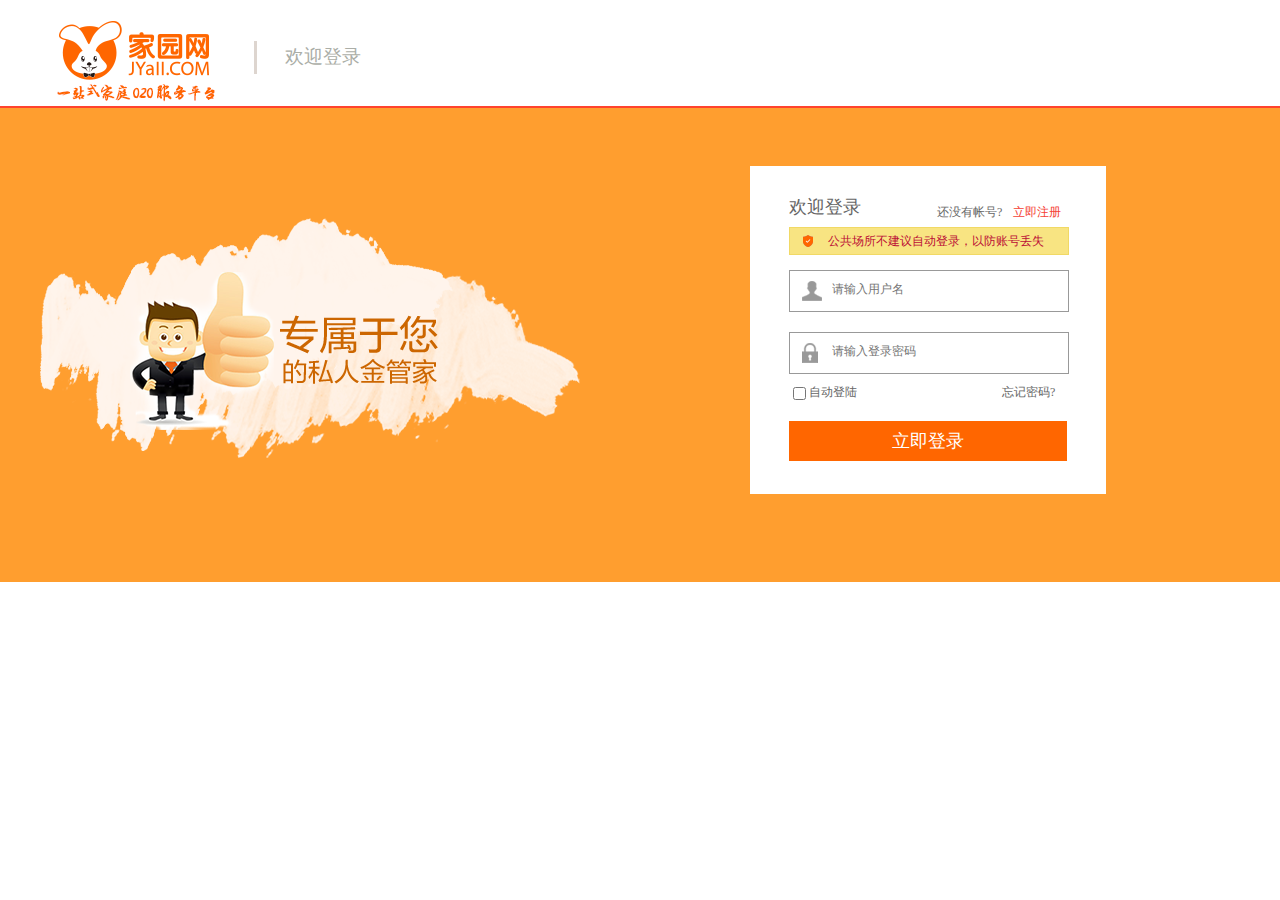
<file: denglu.html>
<!DOCTYPE html>
<html lang="en">
<head>
	<meta charset="UTF-8">
	<title>登录</title>
	<link rel="stylesheet" href="css/base.css">
	<link rel="stylesheet" href="css/denglu.css">
	<script src="js/jq1.7.2/jquery.js"></script>
	<script src="js/denglu.js"></script>
</head>
<body>
<!-- //第一块 -->
<div class="index-1">
	<div class="center-1">
		<div class="logo ">
			<a href="index.html"><img src="images/logo.gif" height="90" width="190" alt=""></a>
			<i></i>
			<span>欢迎登录</span>
		</div>
	</div>
</div>
<!-- //第二块 -->
<div class="index-2">
	<div class="center-2 clearfix">
		<div class="left-2 ">
			<img src="images/reg-bg.67750609.png" height="240" width="540" alt=""> 
		</div>
		<div class="right-2">
			<div class="denglubox">
				<div class="cen-b2">
					<div class="top-2 clearfix">
						<h3>欢迎登录</h3>
						<p>还没有帐号?<a href=""> 立即注册</a></p>
					</div>
					<div class="mid-b2">
						<span>公共场所不建议自动登录，以防账号丢失</span>
					</div>
					<div class="bot-2">
						<div class="input2-b1 input2-b">
							
							<input type="text" placeholder="请输入用户名" class="input input1">
						</div>
						<p class="pp">请输入6-22个字符</p>
						<div class="input2-b1 input2-b2 ">
						
							<input type="text" placeholder="请输入登录密码" class="input input2">
						</div>
						<!-- //自动登录 -->
						<div class="auto clearfix">
								<input type="checkbox" >
								<i>自动登陆</i>
								<a href="">忘记密码?</a>
						</div>
						<a href="javascript:;" class="submit">立即登录</a>
						
						
					</div>
					
				</div>
				
				
				
			</div>
		
		</div>
		
	</div>
	
	
</div>
	
</body>
</html>
</file>
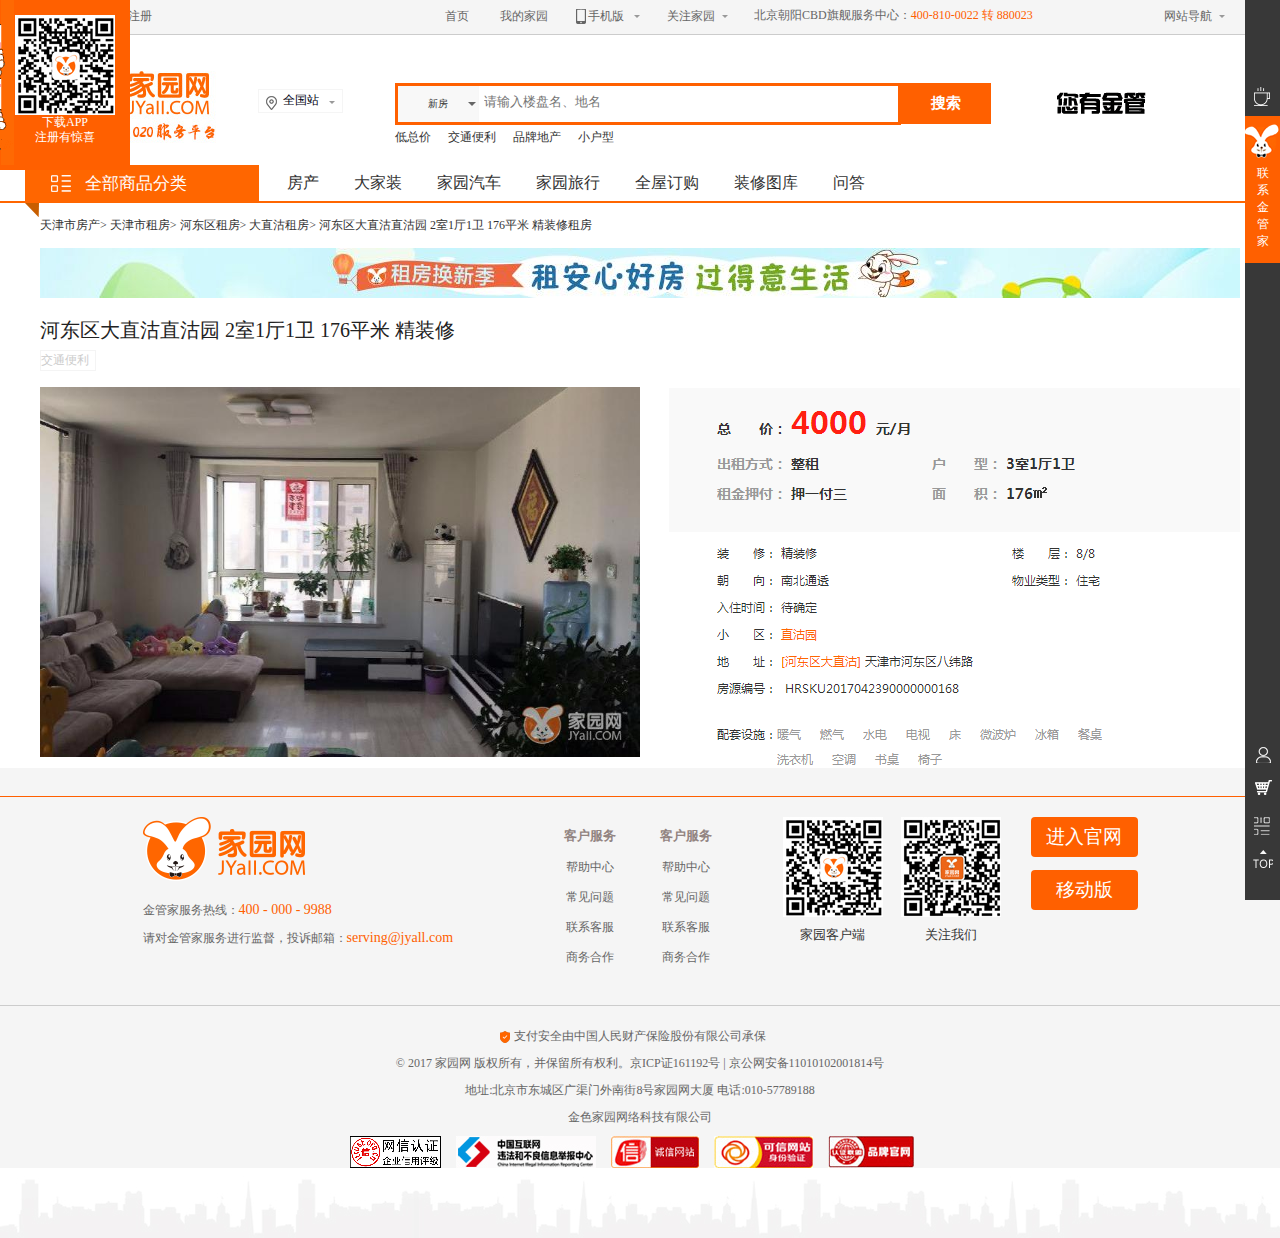
<file: fangda.html>
<!DOCTYPE html>
<html lang="en">
<head>
	<meta charset="UTF-8">
	<title>图片查看</title>
	<link rel="stylesheet" href="css/base.css">
	<link rel="stylesheet" href="css/fangda.css">
	<link rel="stylesheet" href="css/style.css">
	<script src="js/jq1.7.2/jquery.js"></script>
	<script src="js/fangda.js"></script>
</head>
<body>
<!-- 登录导航 -->
<div class="index-2 ">
   <div class="center clearfix">
   		<ul id="left_2" class="clearfix">
		 	<li>hi~</li>
		 	<li><a href="denglu.html" class="denglu" id="back">请登录</a></li>
		 	<li><a href="">注册</a></li>
		 </ul>
		 <ul id="right_2" class="clearfix">
		 	<li><a href="index.html">首页</a></li>
		 	<li><a href="">我的家园</a>
		 	<div id="jia_box" class="clearfix">
		 		<a href="" id="woTop">我的家园豆</a>
		 		<a href="" id="woTop">我的预约</a>
		 		<a href="" id="woBot">我的优惠券</a>
		 		<a href="" id="woBot">我委托的房源</a>
		 	</div></li>
		 	<li><a href=""><span id="fone"></span>手机版</a><span class="xiabiao xia"></span>
			 	<div id='jia_box' class="clearfix " >
			 		<img src="images/app100x100.jpg">
			 		<div class ="shou-r">
			 			<p>下载APP</p>
			 			<p class="zhuce">注册有惊喜</p>
			 		</div>
			 	</div>
		 	</li>
		 	<li>
		 	<a href="">关注家园</a><span class="xiabiao"></span><div id='jia_box' class="clearfix " >
			 		<img src="images/app100x100.jpg">
			 		<div class ="shou-r">
			 			<p>关注公众帐号</p>
			 			<p class="zhuce">了解更多信息</p>
			 		</div>
			 	</div>
			 	
		 	</li>
		 	<li id="dizhi">
		 		<div class="dizhi-2">
		 		<a href="">北京海淀交大嘉园金管家服务中心四组：400-810-0022 转 880009</a>
			 		<a href="">北京朝阳CBD旗舰服务中心：<span id="nub">400-810-0022 转 880023</span></a>
				 	<a href="">北京通州华远铭悦金管家服务中心二组：400-810-0022 转 880029</a>
				 	<a href="">天津南开迎水道金管家服务中心：400-810-0022 转 885049</a>
				 	<a href="">北京回龙观金管家服务中心：400-810-0022 转 880030</a>
				 	<a href="">天津河西古海道金管家服务中心二组：400-810-0022 转 885046</a><a href="">天津河西古海道金管家服务中心二组：400-810-0022 转 885046</a><a href="">天津河西古海道金管家服务中心二组：400-810-0022 转 885046</a><a href="">天津河西古海道金管家服务中心二组：400-810-0022 转 885046</a><a href="">天津河西古海道金管家服务中心二组：400-810-0022 转 885046</a><a href="">天津河西古海道金管家服务中心二组：400-810-0022 转 885046</a><a href="">天津河西古海道金管家服务中心二组：400-810-0022 转 885046</a><a href="">天津河西古海道金管家服务中心二组：400-810-0022 转 885046</a><a href="">天津河西古海道金管家服务中心二组：400-810-0022 转 885046</a><a href="">天津河西古海道金管家服务中心二组：400-810-0022 转 885046</a>
				 	<a href="">天津河西南楼金管家服务中心二组：400-810-0022 转 885032</a>
				 	<a href="">北京海淀交大嘉园金管家服务中心四组：400-810-0022 转 880009</a>
				 	<a href="">北京朝阳CBD旗舰服务中心：<span id="nub">400-810-0022 转 880023</span></a>
		 			
		 		</div>
			 	
		 	</li>
		 	<li><a href="">网站导航</a><span class="xiabiao"></span>
		 	<div id="web_nav" class="clearfix">
		 		<dl>
		 			<dt>家园频道</dt>
		 			<dd><a href="">新房</a><a href="">二手房</a><a href="">租房</a></dd>
		 			<dd class="clearfix"><a href="">大家装</a><a href="">家园汽车</a><a href="">家园旅行</a></dd>	
		 		</dl>
		 		<dl id="line"></dl>
		 		<dl>
		 			<dt>特色活动</dt>
		 			<dd ><a href="">新房0佣金</a><a href="">精选好房源</a></dd>
		 		</dl>
		 		<dl id="line"></dl>
		 		<dl id="family">
		 			<dt >客户服务</dt>
		 			<dd ><a href="">帮助中心</a><a href="">商户入驻</a></dd>
		 			<dd class="clearfix"><a href="">会员介绍</a><a href="">渠道联系</a></dd>
		 			<dd class="clearfix"><a href="">常见问题</a><a href="">联系客服</a></dd>
		 			<dd><a href="">联系我们</a><a href="">会员介绍</a></dd>	
		 		</dl>
		 	</div>
		 	</li>
		 </ul>
   	
   </div>	
</div>
<!-- //第3块 收索 logo -->
<div class="index-3">
  <div class="top-3 clearfix">
			<!-- logo 图 -->
		  	<h1><a href="">家园网</a></h1>
		<div class="bot-3 clearfix">
		  	<div id="xuan">
		  		<div class="xiabiao xiabiao1"></div>
		  		<div id="dingwei"></div>
		  		<a href="">全国站</a>
		  		<ul id="ul_2">
			  		<li>北京市</li>
			  		<li>广州市</li>
			  		<li>杭州市</li>
			  		<li>安阳市</li>
			  		<li>上海市</li>
			  		<li>深圳市</li>
			  		<li>郑州市</li>
			  		<li>石家庄</li>
			  		<li>宁波市</li>
			  		<li>西安市</li>
			  		<li>更多>></li>
			  	</ul>
			 </div>
			 	<!-- //输入框查询 -->
		<div id="shou" class="clearfix">
			  		<div id="xinfang">
				  		<span id='newfang'>新房</span>
				  		<ul id="xin">
				  			<li>新房</li>
				  			<li>二手房</li>
				  			<li>租房</li>
				  			<li>装修</li>
				  			<li>新车</li>
				  			<li>平行进口车</li>
				  			<li>二手车</li>
				  			<li>家园旅行</li>
				  		</ul>
			  			<div class="xiabiao xiabiao2"></div>
			  		</div>
			  		<input type="text" class="input"placeholder="请输入楼盘名、地名">
		  </div>
		   <div class="shouzi"><a href="">搜索</a></div>
			  	<div id="img_3">
			  		<a href=""><img src="images/T1uydgByJT1R4n9VrK.gif"></a>
			  	</div>	
		<!-- //输入框下面的内容 -->
		  <div id="wenzi_3">
		  	<a href="">低总价</a>
		  	<a href="">交通便利</a>
		  	<a href="">品牌地产</a>
		  	<a href="">小户型</a>
		  </div>

	 </div>
		  	
  </div>
  <!-- //下面的横标题 -->
  <div class="bottom-3">
  	<div id="class1">全部商品分类</div>
  	<ul id="ul_bot3" class="clearfix">
  		<li><a href="">房产</a></li>
  		<li><a href="">大家装</a></li>
  		<li><a href="">家园汽车</a></li>
  		<li><a href="">家园旅行</a></li>
  		<li><a href="">全屋订购</a></li>
  		<li><a href="">装修图库</a></li>
  		<li><a href="">问答</a></li>
  	</ul>
  </div>
</div>
<!-- //第四块 -->
<div class="fangda-4">
	<div class="f-center4">
		<p>天津市房产> 天津市租房> 河东区租房> 大直沽租房> 河东区大直沽直沽园 2室1厅1卫 176平米 精装修租房</p>
		<a href=""><img src="images/xx.jpg" height="50" width="1200" alt=""></a>
		<h3>河东区大直沽直沽园 2室1厅1卫 176平米 精装修</h3>
		<div class="bianli">交通便利</div>
		<!-- //放大经 -->
		<div class="tobig clearfix">
			<div class="left-to">
				<div class="smallpic">
					<img src="ddd/T1dadgBTYT1RXrhCrK.jpg" alt="" class="img1">
				</div>
				<div class="smallbox"></div>
				<div class="right-to">
					<div class="bigbox">
						<img src="ddd/T1dadgBTYT1RXrhCrK.jpg" alt="" class="img2">
					</div>
				</div>
			</div>
			<div class="rit">
				<img src="images/tt1.png" height="381" width="571" alt="">
			</div>
		</div>

	</div>
	
</div>

<!-- 第20块 -->
<div class="index-20">
	<div class="in">
		<div class="center-20 clearfix">
			<!-- //左边 -->
			<div class="left-20">
				<a href=""><img src="images/foot.png" height="64" width="162" alt=""></a>
				<p class="p1">金管家服务热线：<span>400 - 000 - 9988</span></p>
				<p class="p2">请对金管家服务进行监督，投诉邮箱：<span>serving@jyall.com</span></p>
			</div>
			<!-- //中间 -->
			<div class="mid-20 clearfix">
				<dl class="dl-201">
					<dt>客户服务</dt>
					<dd><a href="">帮助中心</a></dd>
					<dd><a href="">常见问题</a></dd>
					<dd><a href="">联系客服</a></dd>
					<dd><a href="">商务合作</a></dd>
				</dl>
				<dl class="dl-202">
					<dt>客户服务</dt>
					<dd><a href="">帮助中心</a></dd>
					<dd><a href="">常见问题</a></dd>
					<dd><a href="">联系客服</a></dd>
					<dd><a href="">商务合作</a></dd>
				</dl>
				
			</div>
		<div class="right-20">
			<div class="r-l1 clearfix">
				<div class="shao">
					<img src="images/app100x100.jpg" alt="">
					<p>家园客户端</p>
				</div>
				<div class=" shao1">
					<img src="images/wex100x100.jpg" alt="">
					<p>关注我们</p>
				</div>
			</div>
			<div class="r-r1">
				<a href="">进入官网</a>
				<a href="" class="a-r12">移动版</a>

			</div>
		</div>
	
		</div>

		
	</div>
	
	
</div>
<!-- //最后一块 -->

<div class="footer">
	<div class="center-f">
		<div class="f-top">
			<p> <span><img src="images/下载.png" height="14" width="12" alt=""></span>支付安全由中国人民财产保险股份有限公司承保 </p>
			<p>© 2017 家园网 版权所有，并保留所有权利。京ICP证161192号 | 京公网安备11010102001814号</p>
			<p>地址:北京市东城区广渠门外南街8号家园网大厦 电话:010-57789188</p>
			<p>金色家园网络科技有限公司</p>
		</div>
		<!-- //底部 -->
	<div class="f-bot clearfix">
		<img src="images/qypj.png" height="32" width="91" alt="">
		<img src="images/12377logo.jpg" alt="">
		<img src="images/cx.jpg" alt="">
		<img src="images/kx.jpg" alt="">
		<img src="images/pp.jpg" alt="" class="f-img">
		
	</div>
		
	</div>

	
</div>
<div class="ffooter">
	
</div>

<!-- //右边距定位i -->
<div class="youbian">
	<div class="y-top">
		<a href=""class="y1">
		<i></i>
		<span class="s1"> <strong class="s-sj"></strong>家园工具</span>
		</a>
		<a class="y2"><span></span><em>联系金管家</em></a>
	</div>
	<div class="y-bot clearfix">
		<a href=""class="y3" ><i></i><span class="s1"> <strong class="s-sj"></strong>我的家园</span></a>
		<a href=""class="y4" ><i></i></a>
		<a href=""class="y5" ><i></i><span class="s1-1"><img src="images/app100x100.jpg" height="100" width="100" alt="" class="app"> <strong class="s-sj1"><img src="images/code.gif" height="169" width="88" alt=""></strong>下载APP<br>注册有惊喜</span></a>
		<a href="#back"class="y6" ><i></i><span class="s1" > <strong class="s-sj"></strong>返回顶部</span></a>
	</div>
</div>
<span id="fb"><img src="images/app100x100.jpg" height="100" width="100" alt="" class="app"> <strong class="s-sj1"><img src="images/code.gif" height="169" width="88" alt=""></strong>下载APP<br>注册有惊喜</span>

	
</body>
</html>
</file>
<file: css/base.css>
body,h1,h2,h3,h4,h5,h6,p,ul,ol,dl,dd {
			margin: 0;
			padding: 0;
			font-family: 微软雅黑;
		}
		h1,h2,h3,h4,h5,h6,b,strong,i,em {
			font-size: 16px;
			font-weight: normal;
			font-style: normal;
		}
		a {
			color: #000;
			text-decoration: none;
		}
		ul,ol {
			list-style: none;
		}
		input {
			outline: none;
		}
		input,img,select {
			vertical-align: top;
		}
		.last-bottom {
			border-bottom: none !important;
		}
		.last-right {
			border-right: none !important;
		}
		.fl {
			float: left;
		}
		.fr {
			float: right;
		}
		/* 清除浮动 */
		.clearfix:after {
			content: "";
			display: block;
			clear: both;
		}
		.clearfix {
			zoom: 1;
		}
</file>
<file: css/style.css>
/*最顶部第一块*/
.index-1{
	width: 100%;
	height: 80px;
	overflow: hidden;
	position: relative;
	background: #d6d2e3;
}
.lunbo1{
	width: 100%;
	height:80px;
	position: relative;
	
}
 #ul1{
		width:6332px; 	
 	    overflow: hidden;
		left: -1583px;
		position: absolute;
		height: 240px;
		z-index: 10;
 }
 #ul1 li{
 	width:25%;
 	height:80px;
 	float:left;
 }
  #ul1 li a{
  	display:block;
  	width:76%;
  	margin:0 auto;
  }
 







/*登录导航*/
.index-2{
	width: 100%;
	background: #f5f5f5;
	border-bottom: 1px solid #ccc;
}
.center{
	width: 1200px;
	margin:0 auto;
	
}
#left_2{
	width: 130px;
	float: left;
	
}
#left_2 li{
	float: left;
	height: 34px;
	line-height: 33px;
	font-size: 12px;
	color: #333;
}
#left_2 li:nth-child(2){
	margin:0 13px 0 23px;
}
#left_2 li:nth-child(2) a{
	color:#ff6000;
}
#left_2 li a,#right_2 li a{
	color:#666;
}
#right_2{
	width: 810px;
	float: right;

}
#right_2 li{
	float: left;
	width: 83px;
	height: 34px;
	line-height: 33px;
	font-size: 12px;
	position: relative;
	text-align: center;
	border-right: 1px solid #f5f5f5;
	border-left: 1px solid #f5f5f5;

	


}
#right_2 li.active{
	width: 83px;
	background: #fff;
	border-right: 1px solid #ccc;
	border-left: 1px solid #ccc;

}
#left_2 li a:hover,#right_2 li a:hover{
	color: #ff6600;
}


 #right_2 #dizhi{
	width: 390px;
	text-align: left;
	padding-left: 20px;
	overflow: hidden;
	position: relative;


}
#right_2 .dizhi-2{
	position: absolute;
	top: -34px;
	overflow: hidden;	
}

/*//地址上移一个距离*/
#dizhi a{
	width: 100%;
	display: block;

}

#right_2 li:first-child{
	width: 52px;
}
#right_2 li:nth-child(2){
	width: 77px;
}
#nub{
	color: #ff6000;
}
.xiabiao{
	width: 7px;
	height: 3px;
	position: absolute;
	top:15px;
	left:73px;
	background: url(../images/all.png)no-repeat -43px -6px ;
}
.xia{
	left: 70px;
}

#fone{
	width: 10px;
	height: 16px;
	position: absolute;
	top:9px;
	left: 12px;
	background: url(../images/all.png) no-repeat -306px -1px;
}
/*我的家园里的盒子*/
#jia_box{
	width: 230px;
	height: 80px;
	font-size: 12px;
	position: absolute;
	top: 35px;
	left: -1px;
	display: none;
	border:1px  solid #ccc;
	border-top: none;
	z-index: 2;
	background: #fff;

}
#jia_box a{
	float: left;
	padding-left: 15px;
}
#jia_box a:nth-child(odd){
	margin-right: 35px;
}
#woTop{
	margin-top: 15px;
}
#woBot{
	margin-bottom: 10px;
	margin-top: -10px;
}
/*//手机版下拉*/
#jia_box img{
	width: 70px;
	height: 70px;
	float: left;
	margin:5px 10px ;
}
.shou-r{
	width: 80px;
	float: left;
	margin:5px 0 ;
	font-size: 12px;
	color: #b2b2b2;
}
.shou-r .zhuce{
	color:  #ff6000;
	margin-top: -10px;
}
#web_nav{
	width: 903px;
	height: 200px;
	position: absolute;
	top: 35px;
	right:-1px;
	border:1px  solid #ccc;
	border-top: none;
	display: none;
	z-index: 33;
	background: #fff;
}
#web_nav dl{
	width: 300px;
	height: 170px;
	float: left;
	font-size: 12px;
	color: #666;

}
#web_nav dl dt{
	text-align: center;
	margin-top: 20px;
	font-size: 14px;
	color: #ff6000;

}
#web_nav dl dd{
	width: 250px;
	font-size: 10px;
	line-height: 23px;
	text-align: center;
	margin: 0 auto;
	
}
#web_nav dl dd a{
	width: 60px;
	margin-right: 20px;
	display: inline-block;
}

#web_nav #line{
	width: 0px;
	height: 170px;
	border-right: 1px solid #ccc;
	left: 0;
	margin-top: 20px;
}


/*<!-- //第3块 收索 logo -->*/
.index-3{
	width: 1200px;
	margin:0 auto;
	margin-top: 20px;
}
.index-3 .top-3{
	width: 100%;
}
.index-3 .top-3 h1{
	width: 190px;
	height: 90px;
	float: left;
}
.index-3 .top-3 h1 a{
	width: 100%;
	height: 100%;
	background: url(../images/T1YxV_BbLT1RXrhCrK.jpg)no-repeat;
	display: block;
	text-indent: -9999px;
}
/*地址定位 北京市*/
.index-3 .bot-3{
	width: 982px;
	float: right;
	text-align: center;

}
#xuan{
	width: 83px;
	height: 22px;
	border:1px solid  #f5f5f5;
	position: relative;
	float: left;
	margin:34px 52px 32px 0px;
}
#ul_2 li{
	font-size: 10px;
	color: #001;
	cursor: pointer;

}
#xuan a{
	font-size: 12px;
	color: #001;
}
#ul_2 {
	width: 83px;
	line-height: 22px;
	position: absolute;
	top: 22px;
	left: 0;
	display: none;
	z-index: 2;

}
#ul_2 li{
	background: #f9f9f9;
}
#dingwei{
	width: 14px;
	height: 14px;
	background: url(../images/all.png)no-repeat -19px 0;
	position: absolute;
	top: 6px;
	left: 5px;

}
#ul_2 li:hover{
	background-color:#fff; 
}
.xiabiao1{
	left: 70px;
	top: 11px;
}
#shou{
	width: 500px;
	height: 36px;
	border:3px solid #ff6000;
	float: left;
    margin-top: 28px;
}
#shou #xinfang{
	width: 80px;
	height: 36px;
	line-height: 36px;
	border-right: 1px solid #f7f7f7;
	font-size: 10px;
	color: #333;
	background: #f8f8f8;
	position: relative;
	float: left;
}
#newfang{
	width: 80px;
	height: 36px;
	display: block;
}
#shou #xinfang:hover .xiabiao2{
	width: 8px;
	height: 4px;
	background: url(../images/search-type.png) no-repeat 0 0;
}
#shou #xinfang #xin{
	width: 80px;
	display: none;
	border:1px solid #f7f7f7;
	border-top:none;
	background: #f9f9f9;
	position: absolute;
	top: 36px;
	left: 0;
	z-index: 2;
}
#xin li{
	line-height: 20px;
	cursor: pointer;

}
#xin li:hover{
	background: #fff;
}
#xin li:first-child{
	margin-top: 5px;
}
.xiabiao2{
	width: 8px;
	height: 4px;
	background: url(../images/search-type.png)no-repeat 0 -11px;
	left: 70px;
	top: 16px;
}
#shou .input{
	width: 410px;
	height: 30px;
	float: left;
	outline: none;
	padding-left: 5px;
	line-height: 30px;
	font-size: 13px;
	border: none;
}
.bot-3  .shouzi{
	width:90px;
	height: 41px;
	background: #ff6000;
	text-align: center;
	line-height: 41px;
	font-size: 15px;
	font-weight: bold; 
	float: left;
	 margin-top: 28px;
}
.bot-3 .shouzi a{
	color: #fff;
}
#img_3{
	width: 200px;
	float: right;
	margin-top: 13px;
}
#img_3 img{
	width: 100%;
	height: 70px;
}
#wenzi_3{
	float:left;
	font-size: 12px;
	line-height: 25px;

}
#wenzi_3 a{
	color: #333;
	margin-right: 14px;
}
#wenzi_3 a:hover{
	color: #ff6000;
}
/*//下面的横标题*/
.index-3 .bottom-3{
	width: 100%;
	position: relative;
	margin-top: 15px;
}
#class1{
	width: 174px;
	height: 52px;
	position: absolute;
	top: 0;
	left: -15px;
	font-size: 17px;
	color: #fff;
	background: url(../images/cate.png)no-repeat;
	padding-left: 60px;
	line-height: 38px;
}
#ul_bot3{
	width: 630px;
	margin-left: 247px;
}
#ul_bot3 li{
	float: left;
	margin-right: 35px;
	font-size: 16px;
	line-height: 36px;

}
#ul_bot3 li a{
	color: #333;
}
#ul_bot3 li a:hover{
	text-decoration: underline;
	color: #ff6000;
}
/*//第四块横幅轮播图*/

.index-4{
	width: 100%;
	border-top: 2px solid #ff6000;

}
.index-4 .center-4{
	width: 1200px;
	height: 450px;
	margin:0 auto;
	position: relative;
}
.left-4 {
	width: 220px;
	box-shadow: 2px 2px 3px #eee;
	position: absolute;
	left: 0;
	top:0;
	background: #fff;
	
}

.left-4 .ul-4{
	width: 100%;
	
}
.left-4  .ul-4 li{
	width: 220px;
	height: 75px;
	overflow: hidden;
}
.left-4  .ul-4 li.on{
	border-right: 1px solid #ccc;
}
.left-4  .ul-4 li a{
	width: 205px;
	height: 46px;
	display: block;
	color: #000;
	margin-top: 21px;
	padding-left: 13px;
	border-top: 1px solid #fff;
	border-bottom: 1px solid #fff;
	
}
.left-4  .ul-4 li a .home-4{
	font-size: 15px;
	position: relative;
	width: 197px;
	height: 24px;
	padding-left: 33px;
	line-height: 24px;
}
.home-4 .fangzi{
	width: 19px;
	height: 19px;
	background: url(../images/tubiao.png)no-repeat 0 0;
	position: absolute;
	top:3px;
	left: 0;
}
.home-4 .fangzi1{
	
	background: url(../images/tubiao.png)no-repeat 0 -24px;
	
}

.home-4 .fangzi2{
	background: url(../images/tubiao.png)no-repeat  0 -50px;

	
}
.home-4 .fangzi3{
	background: url(../images/tubiao.png)no-repeat  0 -67px;

	
}
.home-4 .fangzi4{
	background: url(../images/tubiao.png)no-repeat  0 -168px;

	
}
.home-4 .fangzi5{
	background: url(../images/tubiao.png)no-repeat  0 -186px;

	
}

.left-4  .ul-4 li a p{
	line-height: 20px;
	font-size: 11px;
	color: #8b8c8b;
}
.left-4  .ul-4 li a p.active11{
	color: #ff6000;
}
.left-4 .ul-4 li a.active{
	width: 220px;
	height: 46px;
	background: #fff;
	color: #ff6000;
	border-top: 1px solid #ccc;
	border-bottom: 1px solid #ccc;
	border-right: 1px solid #fff;

}
.home-4 span.active1{
	background: url(../images/tubiao.png) no-repeat -51px -1px;
}
.home-4 span.active2{
	background: url(../images/tubiao.png) no-repeat -50px -24px;
}
.home-4 span.active3{
	background: url(../images/tubiao.png) no-repeat -49px -50px;
}
.home-4 span.active4{
	background: url(../images/tubiao.png) no-repeat -51px -67px;
}
.home-4 span.active5{
	background: url(../images/tubiao.png) no-repeat -51px -168px;
}
.home-4 span.active6{
	background: url(../images/tubiao.png) no-repeat -51px -186px;
}




/*/*//*//选项卡*/





#boxL_4{
	width: 750px;
	position: absolute;
	top: 0;
	left:220px;
	background: #fff;
	z-index: 4;
}

#boxL_4 .bL-top{
	width: 690px;
	height: 300px;
	margin-left: 10px;
	overflow: hidden;
}
 #boxL_4 .bL-top dl{
	width: 100%;
	overflow: hidden;
	margin-top: 5px;
	border-bottom: 1px dashed #ccc;
}
 #boxL_4 .bL-top dl dt{
	width: 70px;
	height: 34px;
	float: left;
	color: #333;
	font-weight: 700;
	font-size: 13px;
	cursor: pointer;
	line-height: 34px;
}
#boxL_4 .bL-top dl  dd{
	width: 620px;
	height: 16px;
	float: left;
    
    line-height: 16px;
    font-size: 13px;
    margin-top: 5px;
    
}
#boxL_4 .bL-top .dl-4 dd a{
	color:#666;
	display: inline-block;
	padding-right:10px; 
	border-right: 1px solid #e0e0e0;


}
#boxL_4 .bL-top .dl-4 dd a:hover{
	color: #ff6000;
	text-decoration: underline;
}

.bL-bot{
	width: 100%;
	height: 145px;
	background: #d6d1cb;
	overflow: hidden;
	margin-top: 3px;
}
.bL-bot a{
	width: 235px;
	height: 125px;
	display: block;
	float: left;
	margin-top: 10px;
	
}
.tesu{
	margin:0 10px;
}
.tesu1{
	margin-left: 10px;
}
.L-1{
	display: none;
}
.bL-bot img{
	width: 235px;
	height: 125px;
}








/*//右边的定位i*/
.right-41{
	width: 224px;
	height: 431px;
	border: 8px solid #939393;
	position: absolute;
	right: 0;
	top: 0;
	text-align: center;
	z-index: 2;
	background: #fff;
	
}
.right-41 p{
	font-size: 12px;
	color: #333;

}
.right-41 h2{
	color: #ff6000;
	font-size: 18px;
	line-height: 22px;
	font-weight: bold;
	position: relative;
}
.right-41 h2 span{
	width: 26px;
	height: 27px;
	background:url(../images/banes.png)no-repeat 0 0;
	position: absolute;
	top: -4px;
	left: 20px;
}
/*//注册登录*/
  .shuru-4{
  	width: 202px;
  	height: 30px;
  	border:1px solid #ccc;
  	margin:0 auto;
  	margin-top: 6px;
  	overflow: hidden;
  	position: relative;
  }
  .right-41 .shuru-4 input{
  	width: 160px;
  	height: 20px;
  	outline: none;
  	border: 0;
  	line-height: 20px;
  	margin:4px auto;
  	display: block;
  	margin-left: 34px;
  	font-size: 13px;
  	
  	
  }
  .right-41 .shuru-4 i{
  	width: 15px;
  	height: 16px;
  	background: url(../images/banes.png)no-repeat  0 -78px;
  	position: absolute;
  	top: 6px;
  	left: 10px;


  }
  .right-41 .shuru-4 .i-4{
  	background: url(../images/banes.png)no-repeat  0 -42px;
  }
  .zhudeng{
  	width: 224px;
  	margin:0 auto;
  	margin-top: 7px;
  }
  .zhudeng .d1{
  	width: 112px;
  	height: 32px;
  	background: #ff6000;
  	font-size: 14px;
  	color: #fff;
  	line-height: 32px;
  	text-align: center;
  	float: left;
  	margin-left: 10px;
  }
.zhudeng .d2{
	width: 52px;
	line-height: 32px;
	text-align: center;
	display: block;
	margin-left: 15px;
	font-size: 14px;
	color: #43a2dd;
	float: left;

}

 /*//中间轮播图*/
  .mid-4{
  	width: 750px;
  	height: 450px;
  	margin:0 auto;
  	position: relative;
  	overflow: hidden;
  }
  .ul-44{
  	position: absolute;
  	left: -750px;
  	overflow: hidden;
  }
  .ul-44 li{
  	width:750px ;
  	float: left;
  }
  .ul-43{
  	width: 200px;
  	position: absolute;
  	bottom: 24px;
  	left: 260px;
  	z-index: 3;

  }
  .ul-43 li{
  	width: 20px;
  	height: 20px;
  	border-radius: 50%;
  	background: #fff;
  	margin-left: 10px;
  	float: left;
  }
  .ul-43 li.active{
  	background: #ff6000;
  }
 

/*//前一个 后一个*/
#pre_next4{
	width: 100%;
	height: 90px;
	position: absolute;
	left: 0;
	top: 50%;
	margin-top: -45px;
	display: none;
	z-index: 2;
	border-radius:12px; 

}
#pre_next4 a{
   width: 45px;
	height: 90px;
	position: absolute;
	cursor: pointer;

}
















/*//第5块*/
.index-5{
	width: 100%;
	left:0;
	top:0;
	z-index: 2;
	background: #fff;
	
	
}
.index-5 .center-5{
	width: 1200px;
	height: 100px;
	margin: 0 auto;
	position: relative;
	
}
.jinguan{
	width: 210px;
	height: 100px;
	float: left;
	margin-right: 90px;
}
.jinguan img{
	width: 45px;
	height: 45px;
	float: left;
	margin-top: 27px;
	margin-right: 20px;
}
.jinguan .box-5-r{
	width: 140px;
	float: right;
	margin-top: 30px;

}
.box-5-r h5{
	font-size: 14px;
	color: #ff6000;
}
.box-5-r p{
	line-height: 23px;
	font-size: 12px;
	color: #b0b0ac;
}

.index-5 .first-j{
	margin-left: 65px;
}
.index-5 .last-j{
	margin-right: 0;
}
#gifding{
	width: 150px;
	height: 70px;
	display: none;
	position: absolute;
	top: 7px;
	right: -126px;
	z-index: 200;  
}
#gifding img{
	width: 150px;
	height: 70px;
}

#xidingtiao{
	width: 100%;
	height: 100px;
	display: none;

}

/*//第6快哦*/
.index-6{
	width: 100%;
	background-color: #f5f5f5;

	overflow: hidden;

}
.index-6 .img-6{
	width: 1200px;
	margin:20px auto 10px;
}
.index-6 .img-6 img{
	margin-right: 13px;
	cursor: pointer;
}
.index-6 .img-6 .Img-6{
	margin-right: 0;
}
/*//第七块*/
.index-7{
	width: 100%;
	background: #f5f5f5;
	height:550px;
	position: relative;
}

/*//左边房子定位i*/

.louyu{
	width: 30px;
	height: 190px;
	position: absolute;
	top: 130px;
	left: 142px;
	display: none;
	z-index: 999;
}
.louyu a{
	width: 30px;
	height: 30px;
	font-size: 12px;
	color: #333;
	display: block;
	border-bottom: 1px dotted #ccc;
	text-align: center;
}
.louyu .l-a1{
	color: #ff6000;
	line-height: 30px;
	
}
.louyu .l-a1.active{
	color: #fff;
	background: #ff6000;
	line-height: 30px;
}
.louyu .l-a2.active{
	color: #fff;
	background: #ff6000;
	
}
.louyu .l-a3.active{
	color: #fff;
	background: #ff6000;
	line-height: 30px;
	
	
}
.louyu .l-a4.active{
	color: #fff;
	background: #fe5a96;

}
.louyu .l-a5.active{
	color: #fff;
	background: red;
}
.louyu .l-a6.active{
	color: #fff;
	background: #5bdefe;
	
}
.index-7 .top-7{
	width: 1200px;
	margin:0 auto;
}
.index-7 .top-7 h3{
	width:87px;
	height: 42px;
	line-height: 42px;
	text-align: center;
	font-size: 20px;
	font-weight: normal; 
	float: left;
}
.index-7  .line-7{
	width: 6px;
	height:16px;
	margin:14px auto; 
	float: left;
	background-color: #ff6000;
}
.index-7 .top-7 .renqi{
	width: 145px;
	float: right;
}

.index-7 .renqi .a-r{
	width: 98px;
	height: 25px;
	display: block;
	border-radius: 10px;
	text-align: center;
	line-height: 25px;
	color: #fff;
	font-size: 14px;
	background-color: #ff6000;
	float: left;
	margin-right: 18px;
	margin-top: 8px;

}
.index-7 .renqi .a-r1{
	color: #333;
	line-height: 42px;
	font-size: 13px;

}
.index-7 .renqi .a-r1:hover{
	text-decoration: underline;
	color: #ff6000;
}
.index-7 .bottom-7 {
	width: 1200px;
	background-color: #f5f5f5;
	margin:0 auto;
}
.index-7 .bottom-7 .left-b7{
	width: 256px;
	float:left;
	background-color: #fff;
}

.bottom-7 .left-b7 .dl-7{
	width: 220px;
	margin-left: 20px;

}
.bottom-7 .left-b7 .dl-7 dt{
	width:220px;
	height: 44px;
	line-height: 44px;
	font-size: 17px;
	color: #000; 
	font-weight: bold;
}
.bottom-7 .left-b7 .dl-7 dt a{
	font-weight: normal;
	color: #333;
	font-size: 13px;
	margin-left: 120px;

}
.bottom-7 .left-b7 .dl-7 a:hover{
	color: #ff6000;
}
.bottom-7 .left-b7 .dl-7 dt a:hover{
	text-decoration: underline;
}
.bottom-7 .left-b7 .dl-7 dd{
	width: 175px;
	font-size: 12px;
	line-height: 20px;
}
.bottom-7 .left-b7 .dl-7 dd a{
	color: #333;
	display: block;
	float: left;
	margin-bottom: 6px;
}
#beicen{
	margin:0 45px;
}
.bottom-7 .left-b7 .dl-7 .dd1{
	width: 198px;
}
.bottom-7 .left-b7 .dl-7 .dd1 a{
	margin-right: 35px;
}
#wanmi{
	text-indent: -1em;
	margin-right: 0;
}
.bottom-7 .left-b7 .dl-71{
	padding-bottom: 10px;
}
.mimg-7 img{
	width: 255px;
	height: 100px;
}
.L-bot7{
	width: 235px;
	height: 32px;
	background: #ff6000;
	color: #fff;
	font-size: 17px;
	border-radius: 16px;
	line-height: 32px;
	text-align: center;
	margin:7px auto 12px;
	cursor: pointer;
	position: relative;
	padding-bottom: 5px;
}
#zixun{
	width: 17px;
	height: 17px;
	background: url(../images/i-m-icon.png)no-repeat 0 -24px;
	position: absolute;
	top: 8px;
	left: 48px;
}
/*//轮播小图*/

.right-7{
	width: 931px;
	float: right;
}
.right-7 .top-r7{
	width: 100%;
	height: 245px;
	position: relative;
}
#ul7_1{
	width: 80px;
	position: absolute;
	bottom:15px;
	left: 295px;
	z-index: 1;

}
#ul7_1 li{
	width: 10px;
	height: 10px;
	border-radius: 50%;
	float:left;
	margin-right: 8px;
	background: #fff;
	cursor:pointer;
}
#ul7_1 li.active{
	background: #ff6000;
}
#ul7_2{
	width: 615px;
	height: 245px;
	float: left;
	position: relative;
}
#ul7_2 li img{
    width: 615px;
	height: 245px;
	display: none;
	
}
/*//前一个 后一个*/
#pre_next{
	width: 100%;
	height: 90px;
	position: absolute;
	left: 0;
	top: 50%;
	margin-top: -45px;
	display: none;
	z-index: 2;

}
#pre_next a{
   width: 45px;
	height: 90px;
	position: absolute;
	cursor: pointer;

}

#pre{
	
	background: url(../images/bah.png)no-repeat 0 0;
	left: 10px;

}
#pre:hover{
	background: url(../images/bah.png)no-repeat -140px -1px;
}
#next{
	background: url(../images/bah.png)no-repeat -49px -2px;
	right: 10px;
}
#next:hover{
	background: url(../images/bah.png)no-repeat -93px -1px;
}

#tutu_7{
	width: 300px;
	float: right;
	background: #fff;

}
#tutu_7 .tu-7{
	width: 300px;
	height: 180px;
	display: block;
	position: relative;
	overflow: hidden;

}
#tutu_7 .tu-7 i{
	width: 95px;
	height: 22px;
	display: block;
	position: absolute;
	bottom: 20px;
	left: 0;
	text-align: center;
	line-height: 22px;
	font-size: 13px;
	background: #ff3344;
	color: #fff;
}

#tutu_7  .pin1{
	width: 100%;
	height: 35px;
	line-height: 35px;
	font-size: 12px;
	color: #333;
	margin-left: 7px;
}
#tutu_7 .pin1 a.qin{
	font-size: 17px;
	color: #333;
	font-weight: bold;

}
#tutu_7 .pin1 a.qin:hover{
	color: #ff6000;
	text-decoration: underline;
}
#tutu_7  .tu-7 .foot-7{
	width: 85px;
	height: 30px;
	border-radius: 15px;
	display: block;
	background-color: rgba(196,201,194,0.8);
	position: absolute;
	right: 0;
	bottom: 0;
}
#tutu_7 .tu-7 .foot-7 .i1-7{
	width: 65px;
	height: 25px;
	display: block;
	background: url(../images/foot.png) no-repeat ;
	background-size: 100%;
	position: absolute;
	top: 2px;
	left:8px;
	


}
#tutu_7 .pin2{
	width: 289px;
	height: 15px;
	margin:0 auto 14px;
	font-size: 12px;
	color: #666;
	line-height: 15px;

}
#tutu_7 .pin2 span{
	margin-left: 110px;
	font-size: 15px;
	color: #ff6000;
}
#tutu_7  .pin2 span.jianmian{
	margin-left: 95px;
}

/*//下面的图*/

.right-7 .bottom-r7{
	width: 100%;
	margin-top: 15px;
}
.right-7 .bottom-r7 .ttu-7{
	margin: 0 15px;
}
.right-7 .top-r7 .ttu-7{
	margin: 0 15px;
}


  #tutu_7 #daxing {
	margin-left: 90px;
}

/*//第8块条幅*/
.index-8{
	width: 100%;
	background: #f5f5f5;
	overflow: hidden;
}
.index-8 img{
	width: 1200px;
	height: 100px;
	display: block;
	margin: 22px auto;
}


/*//第九块*/
.index-7 .top-7 .renqi .a-rr1{
	width: 70px;
}
.index-7 .mimg-7-1{
	margin-bottom: 59px;
}
.index-7 #tutu_7 span.wanshi{
	margin-left: 150px;
}
.left-b7 .L-bot7 .line-i{
	height: 34px;
	border-left: 1px solid #fff;
	margin: 0 36px 0 14px;

}
.left-b7 .L-bot7 .maifang{
	width: 16px;
	height: 18px;
	background: url(../images/i-m-icon.png)no-repeat 0 -55px;
	position: absolute;
	top:7px;
	left: -20px;
}
.left-b7 .L-bot7 .maifang1{
	width: 20px;
	height: 18px;
	background: url(../images/i-m-icon.png)no-repeat 0 -83px;
	left: -25px;
}
/*//第十快 租房费*/
.right-7 .top-7 .tu-7 .jinguan{
	width: 107px;
}
/*//图片遮罩*/
.zhezhao{
	width: 0px;
	height: 0px;
	background: rgba(255,255,255,0.3);
	position: absolute;
	top:50%;
	left: 50%;
	margin-left:0;
	margin-top: 0; 
}

/*//第十三块  大家装*/
.index-13,.index-15{
	width: 100%;
	background: #f5f5f5;
}
.index-13 .top-7,.index-15 .top-7{
	width: 1200px;
	margin:0 auto;
}
.index-13 .top-7 h3,.index-15 .top-7 h3{
	width:100px;
	height: 42px;
	line-height: 42px;
	text-align: center;
	font-size: 20px;
	font-weight: normal; 
	float: left;
}
.index-13  .line-7,.index-15  .line-7{
	width: 6px;
	height:16px;
	margin:14px auto; 
	float: left;
	background-color: #ff6000;
}
.index-13 .top-7 .renqi{
	width: 550px;
	float: left;
	margin-left: 510px;
	
}

.index-13 .renqi .a-r{
	font-size: 13px;
	color: #333;
	float: left;
	margin-right: 11px;
	width: 98px;
	height: 25px;
	border-radius: 10px;
	text-align: center;
	line-height: 25px;
	font-size: 14px;
	background-color: #f5f5f5;
	margin-top: 8px;

}
 .index-13 .renqi a.active{
	width: 98px;
	height: 25px;
	display: block;
	border-radius: 10px;
	text-align: center;
	line-height: 25px;
	color: #fff;
	font-size: 14px;
	background-color: #ff6000;
}
 .index-13 .ttop-7 .a-r1{
	color: #333;
	line-height: 42px;
	font-size: 13px;
	float: right;
}
 .index-13  .ttop-7 .a-r1:hover{
	text-decoration: underline;
	color: #ff6000;
}

/*//左边的盒子*/
.top-bot13{
	width: 1200px;
	
}
.b13-left{
	width: 256px;
	float: left;
	background:#fff;
}
.b13-left .dl-7{
	width: 220px;
	margin-left: 20px;

}
.b13-left  .dl-7 dt{
	width:220px;
	height: 44px;
	line-height: 44px;
	font-size: 17px;
	color: #000; 
	font-weight: bold;
}
.b13-left  .dl-7 dt a{
	font-weight: normal;
	color: #333;
	font-size: 13px;
	margin-left: 120px;

}
.b13-left  .dl-7 a:hover{
	color: #ff6000;
	text-decoration: underline;
}

.b13-left  .dl-7 dd{
	width: 190px;
	font-size: 12px;
	line-height: 20px;
}
 .b13-left  .dl-7 .dt-1{
 	margin-bottom: 22px;
 }
.b13-left  .dl-7 dd a{
	width: 38px;
	color: #333;
	display: block;
	float: left;
	margin-bottom: 6px;
}
.beicen1{
	margin:0 30px;
}
.b13-left  .dl-7 dd .miana{
	width: 70px;
	position: relative;
	text-indent: 20px;
}
 .b13-left  .dl-7 dd .m-a{
	margin-bottom: 16px;
}

.b13-left  .dl-7 dd .miana span{
	width: 16px;
	height: 16px;
	position: absolute;
	top: 2px;
	left: 0;
}
.b13-left  .dl-7 dd .miana1{
	margin-right: 50px;
}
/*//小图标*/
#mianfei-131{
	background:url(../images/i-m-icon.png)no-repeat 0 -113px;
}
#mianfei-132{
	background:url(../images/i-m-icon.png)no-repeat 0 -138px;
}
#mianfei-133{
	background:url(../images/i-m-icon.png)no-repeat 0 -167px;
}
#mianfei-134{
	background:url(../images/i-m-icon.png)no-repeat 0 -196px;
	top: 3px;
}
.zhuangxiu{
	width: 255px;
	height: 118px;
	margin: 18px auto 40px;
}
/*//右边的大盒子*/
.b13-right{
	width: 930px;
	float: right;
}
.div-1{
	width: 100%;
}
.div-l{
	width: 680px;
	float: left;
}
.div-lt{
	width: 100%;
	margin-bottom: 10px;
}
.div-lt .re1{
     margin-right: 10px;
}
.div-lt a{
	width: 335px;
	height: 225px;
	display: block;
	float: left;
	position: relative;
}
.div-lb .re1{
     margin-right: 5px;
}
.div-lb a{
	float: left;
	position: relative;
}
.div-r a{
	width: 240px;
	float: right;
	position: relative;
}

/*//阴影*/
.yinying{
	width:100%;
	height: 40px;
	background: rgba(0,0,0,0.4);
	position: absolute;
	left: 0;
	bottom: 0;
	font-size: 16px;
	color: #fff;
	line-height: 40px;
	text-align:center;
	display: none;
}
/*//混搭风格盒子*/
.div-2 a{
	display: block;
	float: left;
	position: relative;
	margin-right: 10px;
}
.div-2 a:nth-child(5){
	margin-top:10px;
}
.div-2 a:nth-child(6){
	margin-top:10px;
}
.div-2 a:nth-child(7){
	margin-top:10px;
}

.div-2 a:nth-child(4){
	margin-right: 0;
}
.div-2 a:nth-child(8){
	margin-right: 0;
	margin-top:10px;
}
.div-1,.div-2{
	display: none;
}
/*//第十五kuai*/
.index-15{
	width: 100%;
	background: #f5f5f5;
}
.index-15 .top-7 .jiayuan{
	width: 120px;
} 
.index-15 .top-7 .renqi1{
	width: 330px;
	margin-left: 710px;
	float: left;
}

.index-15 .renqi1 .a-r{
	font-size: 13px;
	color: #333;
	float: left;
	margin-right: 10px;
	width: 98px;
	height: 25px;
	border-radius: 10px;
	text-align: center;
	line-height: 25px;
	font-size: 14px;
	background-color: #f5f5f5;
	margin-top: 8px;

}
.index-15 .renqi1 .ar-p{
	width: 110px;
}
.index-15 .renqi1 .ar-p1{
	margin-right: 0;
}
 .index-15 .renqi1 a.active{
	display: block;
	border-radius: 10px;
	text-align: center;
	line-height: 25px;
	color: #fff;
	font-size: 14px;
	background-color: #ce0000;
	float: left;
}
 .ttop-7 .a-r1{
	color: #333;
	line-height: 42px;
	font-size: 13px;
	float: right;
}
  .ttop-7 .a-r1:hover{
	text-decoration: underline;
	color: #ff6000;
}
.tbot-15 .left-15{
	width: 256px;
	background:#fff;
	float: left;

}
 .left-15 .dl-7{
	width: 256px;
	
}
.left-15 .dl-7{
	width: 220px;
	margin-left: 20px;

}
.left-15  .dl-7 dt{
	width:220px;
	height: 44px;
	line-height: 44px;
	font-size: 17px;
	color: #000; 
	font-weight: bold;
}
.left-15  .dl-7 dt.pingxing a{
	margin-left: 105px;
 
}
.left-15  .dl-7 dt a{
	font-weight: normal;
	color: #333;
	font-size: 13px;
	margin-left: 155px;

}
.left-15  .dl-7 a:hover{
	color: #ff6000;
	text-decoration: underline;
}

.left-15  .dl-7 dd{
	width: 190px;
	font-size: 12px;
	line-height: 20px;
}
 .left-15  .dl-7 .dt-1{
 	margin-bottom: 22px;
 }
.left-15  .dl-7 dd a{
	width: 38px;
	color: #333;
	display: block;
	float: left;
	margin-bottom: 6px;
}
.left-15  .dl-7 dd .leike{
	width: 48px;
}
.beicen1{
	margin:0 30px;
}

.ershou{
	width: 255px;
	height: 190px;
	margin: 17px auto 62px;
} 
.ershou img{
	width: 255px;
	height: 190px;
}

/*//汽车轮播图*/
.right-15{
	width: 930px;
	float: right;
}
.center-15{
	width: 100%;
}
.ttop-r7{
	overflow: hidden;
	position: relative;
}
#box_15{
	width: 615px;
	height: 245px;
	float: left;
 position: relative;
 overflow: hidden;
}
#ul15{
	width: 50px;
	position: absolute;
	bottom: 0;
	left: 0;
	
}
#ul15 li{
	width: 10px;
	height: 10px;
	margin:8px;
	background: #f0f;
	cursor: pointer;
    float: left;
    border-radius: 50%;
}
#ul15 li.active{
	color: #ff6000;
}
#ul25{
	height: 245px;
	position:absolute;
	left: -615px;
	overflow: hidden;
	
}
#ul25 li{
	width: 615px;
	float: left;
}
#ul25 li img{
	width: 615px;
	height: 245px;
}

/*//前一个 后一个*/
 #pre_next1{
	width: 100%;
	height: 90px;
	position: absolute;
	left: 0;
	top: 50%;
	margin-top: -45px;
	display: block;

}
#pre_next1 a{
   width: 45px;
	height: 90px;
	position: absolute;
	cursor: pointer;

}

/*//上面的右面图片*/
#qi_15{
	width: 300px;
	background-color: #fff;
	float: right;
	position: relative;

}
#qi_15 #qip1{
	font-size: 12px;
	color: #666;
	line-height: 32px;
}
#qi_15 p{
	margin-left: 5px;
}
#qi_15 #qip1 span{
	font-size: 14px;
	color: #ff3344;
}
#qi_15 #qip2 a{
	font-size: 12px;
	color: #666;
}
#qi_15 #qip2{
	margin-bottom: 17px;
}
#qi_15 #qip2 a:hover{
	text-decoration: underline;
}
.bottom-15{
	width: 100%;
	margin-top: 15px;
}
.qi-151{
	margin: 0 15px;
}
.bottom-1512{
	margin-top: 0px;
}
/*//隐藏汽车*/
.center-15,.div-15{
	display: none;
}
.mohuo{
	width: 300px;
	height: 245px;
	background: rgba(255,255,255,0.2);
	position: absolute;
	top:0;
	left: 0;
	display: none;
}
#qi_15:hover .mohuo{
	display: block;
}


/*//第十七块 家园旅行*/

.index-17{
	width: 100%;
	background: #f5f5f5;

}
.lvxing{
	width: 200px;
	float: left;
	margin-left: 820px;
	height: 42px;
	line-height: 42px;
	font-size: 14px;
	margin-top: 10px;

}
.t-17{
	width: 97px;
	height: 25px;
	line-height: 25px;
	border-radius: 12px;
	text-align: center;
	display: block;
	color: #333;
	margin-right: 5px;
	float: left;

}
a.t-17:nth-child(2){
	margin-right: 0;
}
.t-17.active {
	background: #54b504;
	color: #fff;
}
/*//下面的盒子*/
.bot-17{
	width: 1200px;
}
.left-17{
	width: 255px;
	float: left;
	background:#fff;
}
.left-17 .dl-7{
	width: 220px;
	margin-left: 20px;

}
.left-17  .dl-7 dt{
	width:220px;
	height: 44px;
	line-height: 44px;
	font-size: 17px;
	color: #000; 
	font-weight: bold;
}
.left-17  .dl-7 dt a{
	font-weight: normal;
	color: #333;
	font-size: 13px;
	margin-left: 120px;

}
.left-17  .dl-7 a:hover{
	color: #ff6000;
	text-decoration: underline;
}

.left-17  .dl-7 dd{
	width: 190px;
	font-size: 12px;
	line-height: 20px;
}
 .left-17  .dl-7 .dt-1{
 	margin-bottom: 22px;
 }
.left-17 .dl-7 dd a{
	width: 38px;
	color: #333;
	display: block;
	float: left;
	margin-bottom: 6px;
}
.beicen1{
	margin:0 30px;
}
 .left-17 .dl-7 dd a.ma{
	width: 48px;
}
.jialvxing{
	width: 255px;
	border-top: 3px dashed #ededed;
	margin-top: 15px;
}
.L-bot15{
	background: #54b504;
	text-indent: 20px;
	margin:30px auto 10px;

}
/*//右边的选项卡*/
.right-17{
	width: 930px;
	float: right;
}
.rtop-17{
	width: 100%;
	margin-bottom: 14px;
}
/*//第十七块的小轮播图*/
.r-top17{
	width: 615px;
	height: 245px;
	position: absolute;
	overflow: hidden;
	float: left;
}
.ul-171{
	position: absolute;
	bottom: 20px;
	left: 300px;
	z-index: 2;
}
.ul-171 li{
	width: 10px;
	height: 10px;
	border-radius: 50%;
	float: left;
	background: #fff;
	margin-right: 10px;
}
.ul-171 li.active{
	background: #ff6000;
}
.ul-172{
	position: absolute;
	left: -615px;
	height: 245px;
	overflow: hidden;

}
.ul-172 li{
	width: 615px;
	float: left;
}
.ul-172 li img{
	width: 615px;
	height: 245px;
}
#pre_next2{
	width: 100%;
	height: 90px;
	position: absolute;
	left: 0;
	top: 50%;
	margin-top: -45px;
	display: none;
	z-index: 2;

}
#pre_next2 a{
   width: 45px;
	height: 90px;
	position: absolute;
	cursor: pointer;

}
/*//右边的盒子*/
.gentuan{
	width: 300px;
	background: #fff;
	float: right;
	position: relative;
}
.gentuan:hover .mohuo{
	display: block;

}
.gentuan:hover .gentuan1 a{
	color: #d5303d;
}
 #aig{
	width: 300px;
	height: 180px;
	display: block;

}
#aig img{
	width: 300px;
	height: 180px;
}
.gentuan p{
	font-size: 12px;
	color: #666;
	white-space: nowrap;
	overflow: hidden;
	text-overflow: ellipsis;

}
.gentuan1{
	line-height: 36px;
}
.gentuan1 a{
color: #666;
}
.gentuan1 a:hover{
	text-decoration: underline;
}
.gentuan2 span{
	font-size: 14px;
	color: #dd0e1e;
	margin-right: 175px;
	line-height: 18px;
}
.gentuan2{
	margin-bottom: 10px;
}

.bot-17{
	width: 100%;
}
.botcen{
	margin:0 15px;
}
.jingmei{
	width: 100%;
}
.jingmei .botj{
	margin-bottom: 15px;
}

.jingmei,.div1{
	display: none;
}
/*//定位i自行团*/
.zixing{
	width: 52px;
	height: 25px;
	text-align: center;
	line-height: 25px;
	background: #ff6000;
	color: #fff;
	font-size: 14px;
	position: absolute;
	top: 0;
	left: 0;
}

/*//第十九块*/
.index-19{
	width: 100%;
	background: #f5f5f5;
}
.center-19{
	width: 1200px;
	margin: 0 auto;
	margin-top: 20px;
	background: #fff;
	overflow: hidden;
}
.top-19{
	width: 1160px;
	margin:0 auto;
	margin-top: 5px;
	border-bottom:1px solid #ccc; 
}
.left-19{
	width: 175px;
	float: left;
}
.left-19 span{
	float: left;
	width:56px;
	height: 40px;
	line-height: 40px;
	font-size: 14px;
	color: #333; 
	border-bottom: 2px solid #fff;
	display: block;
	margin-right: 30px;
	cursor: pointer;

}
.left-19 span.active{
	border-bottom: 2px solid #ff6000;
}
.right-19{
	width: 73px;
	float: right;
	height: 35px;
	line-height: 35px;
	color: #5b85bc;
	font-size: 12px;
	overflow: hidden;
}
.right-19:hover{
	text-decoration: underline;

}


/*//下面文字*/
.dl-19{
	width: 1160px;
	margin:0 auto;
	margin-top: 10px;
}
.dl-19 dt{
	width: 40px;
	float: left;
	font-size: 12px;
	color: #777;
	height: 30px;
	line-height: 30px;
	margin-right: 33px;
}
.dl-19 dd{
	width: 73px;
	height: 30px;
	line-height: 30px;
	margin-right: 28px;
	float: left;
	font-size: 12px;
}
.dl-19 dd a{
	color: #333;
}
.dl-19 dd.dd-19{
	margin-right: 0;
}
.dl-19 dd a:hover{
	color: #ff6000;
	text-decoration: underline;
}
.xia-19{
	width: 1160px;
	margin: 0 auto;
	margin-bottom: 15px;
	overflow: hidden;
}
.xia1{
	width: 1050px;
	overflow:hidden;
	margin-top: 13px;	
}
.xia1 a{
	width: 72px;
	height: 20px;
	line-height: 20px;
	margin-bottom: 15px;
	float: left;
	font-size: 12px;
	color: #333; 
	margin-right: 35px;

}
.xia-19,.xia1{
	display: none;
}
.bot-19{
	width: 1160px;
	margin:0 auto;
	height:137px;
	overflow: hidden;
}
.a-19{
	margin:5px auto;
}

/*//第20块*/

.index-20{
	width: 100%;
	background: #f5f5f5; 
	overflow: hidden;

}
.in{
	width: 100%;
	margin-top: 28px;
	border-top: 1px solid #ff6000;
	overflow: hidden;
}
.center-20{
	width: 995px;
	margin:0 auto;
	margin-top: 20px;
	margin-bottom: 31px;
}
.left-20{
	width: 360px;
	float: left;
}
.left-20 p{
	font-size: 12px;
	color: #666;
}
.p1{
	line-height: 18px;
	height: 18px;
	margin-top: 20px;
}
.p1 span,.p2 span{
	color: #ff6000;
	font-size: 14px;
}
.p2{
	height: 37px;
	line-height: 37px;
}
/*//中间*/
.mid-20{
	width: 155px;
	margin:0 60px 0 58px;
	float: left;
	text-align: center;
}
.mid-20 .dl-201{
	width: 59px;
	float: left;

}
.dl-202{
	width: 59px;
	float: right;
}
.mid-20 dt{
	width: 59px;
	font-size: 13px;
	color: #928481;
	font-weight: bold;
	height: 37px;
	line-height: 37px;
}
.mid-20 dd{
	height: 27px;
	line-height: 27px;
	margin-bottom: 3px;
	font-size: 12px;
}
.mid-20 dd a{
	color: #666;
}
.mid-20 dd a:hover{
	color: #ff6000;
	text-decoration: underline;
}

.right-20{
	width: 355px;
	float: right;
}
.r-l1{
	width: 218px;
	float: left;
}
.shao{
	width: 100px;
	float: left;
}
.shao1{
	width: 100px;
	float: right;
}
.r-l1 p{
	width: 100px;
	font-size: 13px;
	color: #333;
	height: 36px;
	line-height: 36px;
	text-align: center;
}
.r-r1{
	width: 107px;
	float: right;
}
.r-r1 a{
	width: 107px;
	height: 40px;
	line-height: 40px;
	text-align: center;
	display: block;
	background: #ff6000;
	font-size: 19px;
	color: #fff;
	border-radius: 4px;

}
.a-r12{
	margin-top: 13px;
}
/*//最后一块*/

.footer{
	width: 100%;
	background: #f5f5f5;
	border-top: 1px solid #ccc;
	overflow: hidden;
}
.center-f{
	width: 580px;
	margin: 0 auto;
}
.f-top{
	width: 542px;
	margin: 0 auto;
	margin-top: 22px;
	text-align: center;
}
.f-top p{
	font-size: 12px;
	color: #666;
	margin-bottom: 10px;
	position: relative;
}
.f-top p span{
	width:12px;
	height: 14px;
	position: absolute;
	left: 130px;
	top:2px; 
}
.f-bot{
	width: 100%;
	margin-top: 8px;

}
.f-bot img{
	float: left;
	margin-right: 15px;
}
.f-img{
	margin-right: 0;
}
.ffooter{
	width: 100%;
	height: 70px;
	background: url(../images/foot.jpg);
}

/*//右边距定位i*/
body,html{
	height: 100%;


}
.youbian{
	width: 35px;
	height: 100%;
	background: #383838;
	position: fixed;
	right: 0;
	top:0;
	z-index: 99;
}
.youbian a{
	display: block;
}
.y-top{
	position: absolute;
	top: 80px;
	right: 0;
}
.y1{
	width: 35px;
	height: 35px;
	border-bottom: 1px solid #383838;
	overflow: hidden;


}
.y1.active{
	background: #ff6000;
	border-bottom: 1px solid #fff;
	

}
.y1 i{
	width: 19px;
	height: 19px;
	background: url(../images/toobar.png)no-repeat 0 0;
	display: block;
	margin: 7px auto;
	position: relative;
}
.y2{
	width: 100%;
	height: 147px;
	background: #ff6000;
	overflow: hidden;
}
.y2 span{
	width: 35px;
	height: 35px;
	background: url(../images/toobar.png)no-repeat -1px -25px;
	display: block;
	margin:7px auto;

}
.y2 em{
	width: 12px;
	height: 84px;
	margin:0 auto;
	display: block;
	font-size: 12px;
	color: #fff;
	cursor: pointer;
}
.s1{
	width: 80px;
	height: 40px;
	background:#383838; 
	position: absolute;
	right:160px;
	top:2px;
	font-size: 13px;
	color: #fff;
	line-height: 40px;
	text-align: center;
	border-radius: 5px;
	display: none;
}


.s-sj{
	width: 0;
	height: 0;
	border: 10px solid #383838;
	border-color: transparent transparent transparent  #383838 ;
	position: absolute;
	top: 10px;
	right: -20px;
}

/*//下面*/
.y-bot{
	width: 100%;
	height: 160px;
	position: absolute;
	bottom: 0;
	right: 0; 

}

.y3,.y4,.y5,.y6{
	width: 35px;
	height: 35px;
	position: relative;
	float: left;
	

}
.y3 i{
	width: 16px;
	height: 16px;
	background: url(../images/toobar.png)no-repeat -1px -97px;
	display: block;
	margin:7px auto;
	
}
.y3.active,.y6.active,.y5.active,.y4.active{
	background: #ff6000;
}
.y4 i{
	width: 18px;
	height: 15px;
	background: url(../images/toobar.png)no-repeat 0px -126px;
	display: block;
	margin:5px auto;

}
.y5 i{
	width: 18px;
	height: 20px;
	background: url(../images/toobar.png)no-repeat -2px -256px;
	display: block;
	margin:5px auto;
	
}
.y6 i{
	width: 20px;
	height: 20px;
	background: url(../images/toobar.png)no-repeat 0px -229px;
	display: block;
	margin:4px auto;
	
}

/*//下载app有惊喜*/
.s1-1{
	width: 130px;
	height: 170px;
	background: #ff6000;
	font-size: 12px;
	line-height: 15px;
	text-align: center;
	color: #fff;
	position: absolute;
	top: -130px;
	left: -280px;
	display: none;

}
 .app{
	width: 100;
	height: 100;
	display: block;
	margin: 0 auto;
	margin-top: 15px;
}
.s-sj1{
	width: 88px;
	height: 170px;
	position: absolute;
	top: -1px;
	left: -74px;
}
#fb{
	width: 130px;
	height: 170px;
	background: #ff6000;
	font-size: 12px;
	line-height: 15px;
	text-align: center;
	color: #fff;
	position: absolute;
	top: 0;
	left: 0;
	display: block;
	z-index: 9999;
}
</file>
<file: css/denglu.css>
/*第一块*/
.index-1{
	width: 100%;
	overflow: hidden;
	border-bottom:2px solid #ff432e; 

}
.center-1{
	width: 1200px;
	margin: 0 auto;
	margin-top: 16px;
	margin-bottom: 8px;
}
.logo a{
	float: left;
}

.logo i{
	width: 3px;
	height: 33px;
	background: #ddd5cf;
	display: block;
	margin:25px 28px 25px 24px;
	float: left;



}
.logo span{
	font-size: 19px;
	color: #abaea7;
	float: left;
	margin-top: 28px;

}

/*//第二块*/
.index-2{
	width: 100%;
	background: #ff9e2f;

}
.center-2{
	width: 1200px;
	margin:0 auto;
	overflow: hidden;
	
}
.left-2{
	width: 540px;
	height: 240px;
	margin-top: 110px;
	float: left;
}
.right-2{
	width: 490px;
	float: right;
	margin-top: 58px;
	margin-bottom: 88px;
}
.denglubox{
	width: 356px;
	height: 328px;
	background: #fff;
	overflow: hidden;
}
.cen-b2	{
	width:278px;
	margin:21px auto 30px; 
}
.top-2{
	width: 100%;
	overflow: hidden;
}
.top-2 h3{
	width: 74px;
	font-size: 18px;
	color: #666;
	line-height: 40px;
	height: 40px;
	float: left;

}
.top-2 p{
	width: 130px;
	line-height: 30px;
	height: 30px;
	margin-top: 10px;
	float: right;
	font-size: 12px;
	color: #666;
}
.top-2 p a{
	color: #f54135;
	margin-left: 8px;

}
.mid-b2{
	width: 100%;
	height: 26px;
	border:1px solid #f1d965;
	font-size: 12px;
	color: #bb0d36;
	line-height: 26px;
	background:  #f8e482 url(../images/下载.png)no-repeat  12px 6px;
	margin-bottom: 15px;
}
.mid-b2 span{
	margin-left: 38px;
}

.bot-2{
	width: 100%;
	position: relative;

}
.input2-b1{
	width: 100%;
	height:40px;
	border: 1px solid #999;
	
}
.input{
	width: 222px;
	margin-left: 40px;
	height: 35px;
	line-height: 35px;
	outline: none;
	border: none;
	font-size: 12px;
	color: #666;

}
.input2-b2{
	margin-top: 20px;
}
.input2-b1 {
	background: url(../images/r1.png)no-repeat 12px 10px;
}
.input2-b2 {
	background: url(../images/y1.png)no-repeat 12px 10px;
}

.auto {
	   width: 100%;
		height: 37px;
		line-height: 37px;
		margin-bottom: 10px;
		
	}
.auto a,.auto i {
	font-size: 12px;
	color: #666;
	float: left;

}
.auto input{
	float: left;
	display: block;
	margin-top: 13px;
}
.auto a{
	margin-left: 145px;

}
.submit{
	width: 100%;
	height: 40px;
	background: #ff6600;
	font-size: 18px;
	color: #fff;
	line-height: 40px;
	text-align: center;
	display: block;


}

.bot-2 p{
	font-size: 12px;
	color: red;
	position: absolute;
	top:42px;
	left: 0;
	display: none;

}
</file>
<file: css/fangda.css>
/*第四块*/
.fangda-4{
	width: 100%;
	border-top: 2px solid #ff6600; 
}
.f-center4{
	width: 1200px;
	margin:0 auto;
}
.f-center4 p{
	font-size: 12px;
	color: #333;
	height: 45px;
	line-height: 45px; 
}
.f-center4 h3{
	font-size: 20px;
	color: #222;
	height: 40px;
	line-height: 40px;
	margin-top: 12px;
}
.bianli{
	font-size: 12px;
	width: 54px;
	height: 19px;
	line-height: 19px;
	border: 1px solid #f4f4f4;
	color: #ccc;
	margin-bottom: 16px;
}
.tobig{
	width: 100%;
}
.left-to{
	width: 600px;
	float: left;
	position: relative;
}
.smallpic{
	width: 600px;
	height: 370px;


}
.smallpic img{
	width: 600px;
	height: 370px;
	

}
.smallbox{
	width: 435px;
	height: 273.8px;
	position: absolute;
	top:0;
	left: 0;
	background: yellow;
	opacity: 0.2;
	cursor: pointer;
	display: none;
}
.right-to{
	width: 580px;
	position: absolute;
	top:0;
	right: -595px;
	overflow: hidden;
	z-index: 5;

}
.bigbox{
	width: 580px;
	height: 370px;
	display: none;
}
.img2{
	width: 800px;
	height: 500px;
	position: absolute;
	top:0;
	left: 0;
	z-index: 2
}
.rit{
	width: 571px;
	float: right;
}
</file>
